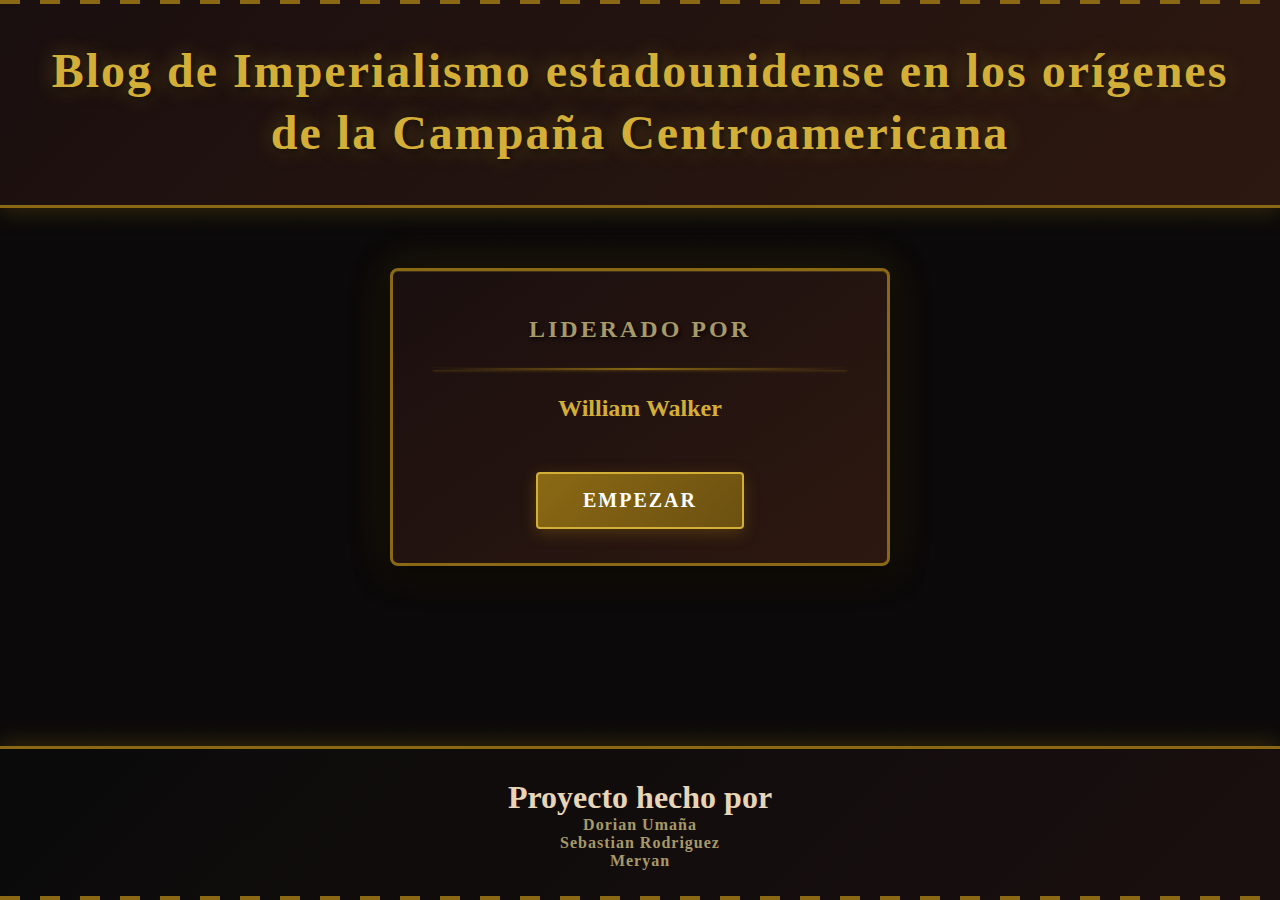
<file: public/index.html>
<!DOCTYPE html>
<html lang="en">
<head>
  <meta charset="UTF-8">
  <meta name="viewport" content="width=device-width, initial-scale=1.0">
  <link rel="stylesheet" href="css/index.css">

  <!--Link de tipogra-->
  <link rel="preconnect" href="https://fonts.googleapis.com">
  <link rel="preconnect" href="https://fonts.gstatic.com" crossorigin>
  <link href="https://fonts.googleapis.com/css2?family=Quintessential&display=swap" rel="stylesheet">
  <title>Blog de Cultura</title>
</head>
<body>

  <header>
    <H1>Blog de Imperialismo estadounidense en los 
      orígenes de la Campaña Centroamericana</H1>
  </header>

  <main>
    
    <div class="recuadro">
      <h1>Liderado por</h1>
      <hr>
      <p><Strong>William Walker</Strong></p>

      <a href="intro.html">Empezar</a>
    </div>
  </main>


  <footer> 
    <h1>Proyecto hecho por</h1>
    <p><strong>Dorian Umaña</strong></p>
    <p><strong>Sebastian Rodriguez</strong></p>
    <p><strong>Meryan</strong></p>
 
  
  </footer>
  
</body>
</html>
</file>
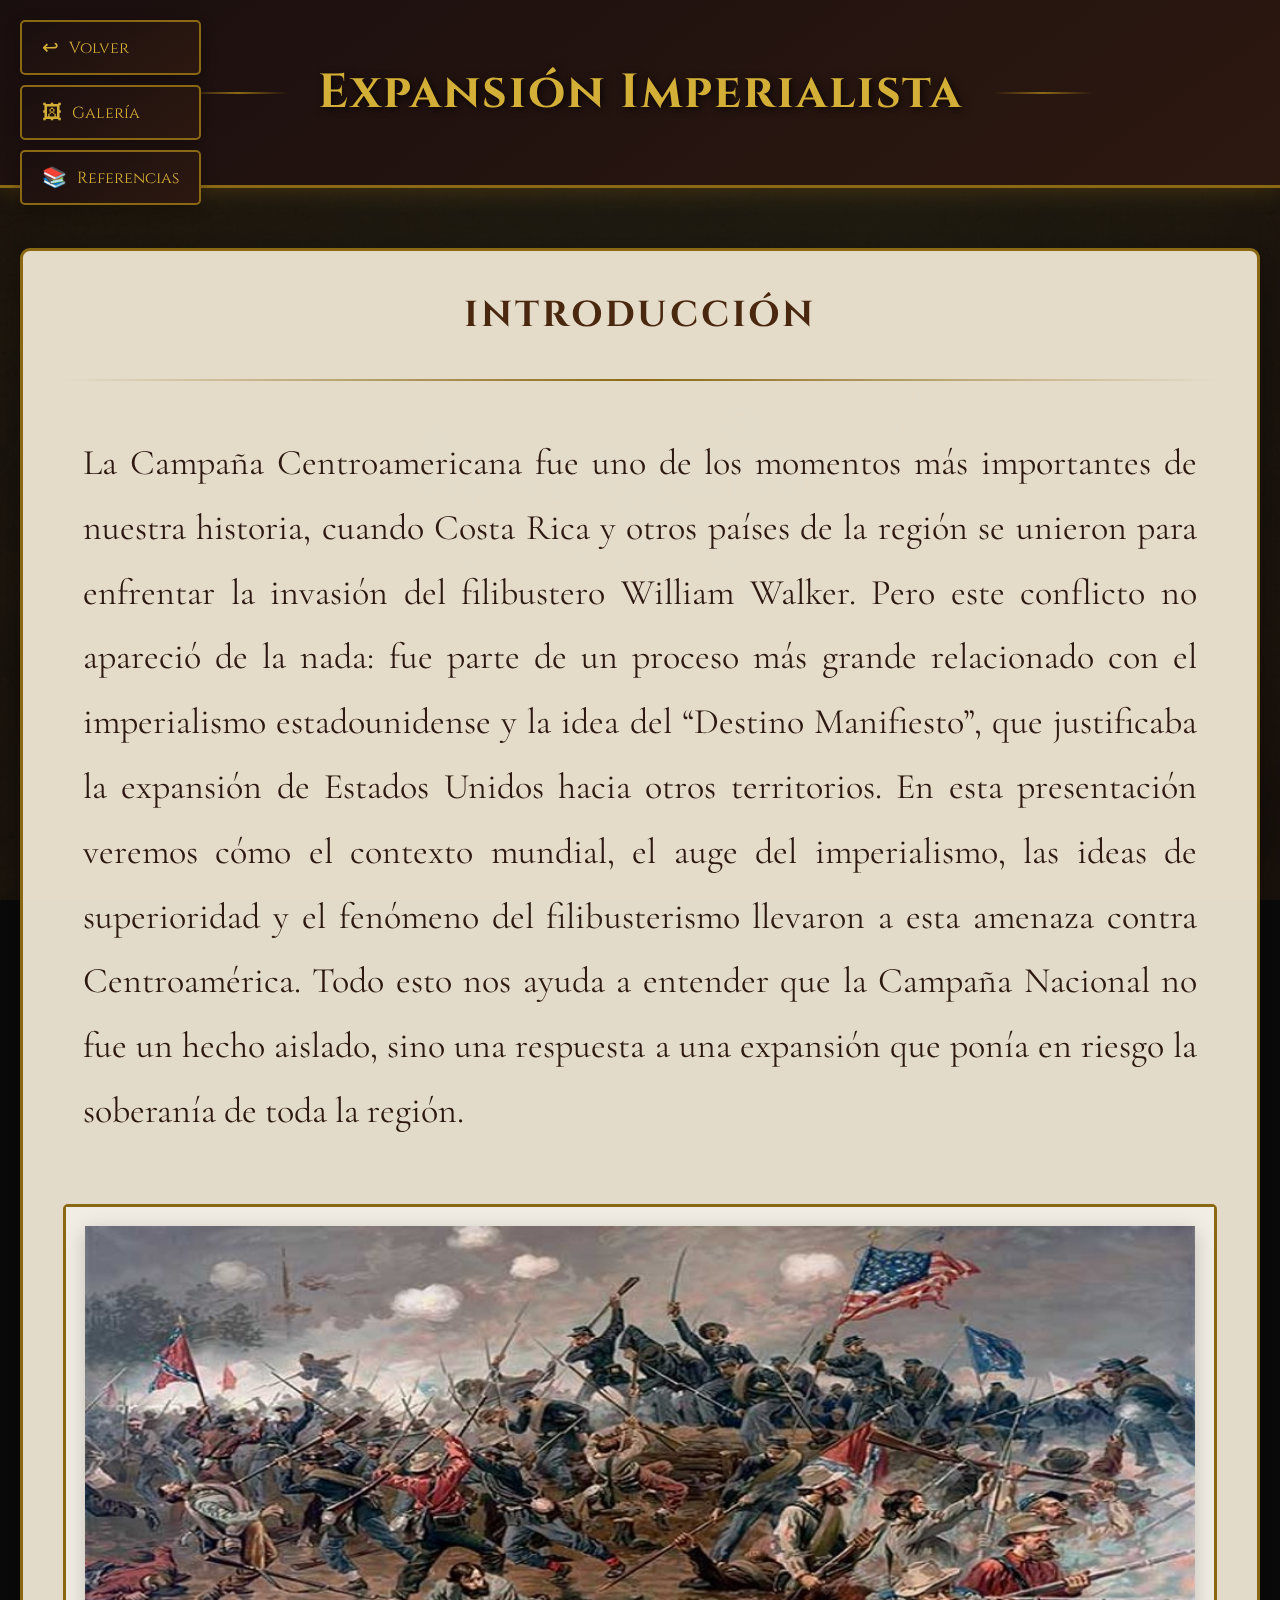
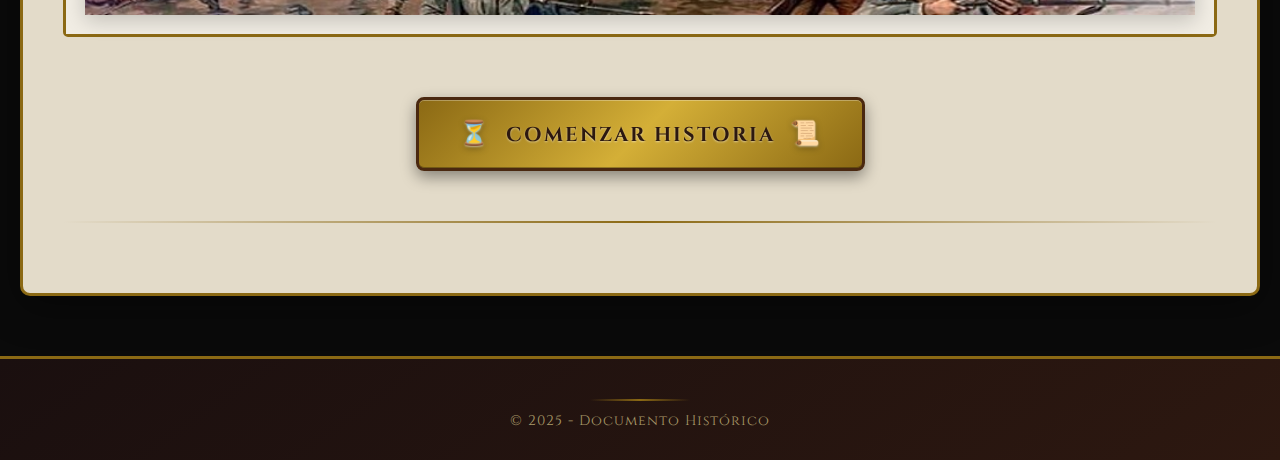
<file: public/intro.html>
<!DOCTYPE html>
<html lang="es">
  <head>
    <meta charset="UTF-8" />
    <meta name="viewport" content="width=device-width, initial-scale=1.0" />
    <title>Introducción Histórica</title>
    <link rel="preconnect" href="https://fonts.googleapis.com" />
    <link rel="preconnect" href="https://fonts.gstatic.com" crossorigin />
    <link
      href="https://fonts.googleapis.com/css2?family=Cinzel:wght@400;600;700&family=Cormorant+Garamond:wght@300;400;600&display=swap"
      rel="stylesheet"
    />
    <link rel="stylesheet" href="css/intro.css" />
  </head>
  <body>
    <div class="page-background"></div>

    <nav class="navigation-scroll">
      <a href="index.html" class="nav-link">
        <span class="nav-icon">↩</span>
        Volver
      </a>
      <a href="galeria.html" class="nav-link">
        <span class="nav-icon">🖼</span>
        Galería
      </a>
      <a href="referencias.html" class="nav-link">
        <span class="nav-icon">📚</span>
        Referencias
      </a>
    </nav>

    <header class="historical-header">
      <div class="header-content">
        <div class="header-decoration left"></div>
        <h1>Expansión Imperialista</h1>
        <div class="header-decoration right"></div>
      </div>
      <div class="header-seal"></div>
    </header>

    <main>
      <article class="historical-document">
        <div class="document-header">
          <h2>Introducción</h2>
        </div>

        <div class="document-content">
          <div class="content-decoration top"></div>
          <p class="historical-text">
            La Campaña Centroamericana fue uno de los
            momentos más importantes de nuestra historia, cuando Costa Rica y
            otros países de la región se unieron para enfrentar la invasión del
            filibustero William Walker. Pero este conflicto no apareció de la
            nada: fue parte de un proceso más grande relacionado con el
            imperialismo estadounidense y la idea del “Destino Manifiesto”, que
            justificaba la expansión de Estados Unidos hacia otros territorios.
            En esta presentación veremos cómo el contexto mundial, el auge del
            imperialismo, las ideas de superioridad y el fenómeno del
            filibusterismo llevaron a esta amenaza contra Centroamérica. Todo
            esto nos ayuda a entender que la Campaña Nacional no fue un hecho
            aislado, sino una respuesta a una expansión que ponía en riesgo la
            soberanía de toda la región.
          </p>

          <div class="historical-image-container">
            <img
              src="assets/introdu.jpg"
              alt="Contexto histórico del siglo XIX"
              class="historical-image"
            />
            <div class="image-frame"></div>
          </div>
          <div class="start-journey-container">
            <button id="startTimeline" class="historical-button timeline-link">
              <span class="button-icon">⏳</span>
              <span class="timeline-link-text">Comenzar Historia</span>
              <span class="button-icon">📜</span>
            </button>
          </div>

          <div class="content-decoration bottom"></div>
        </div>
      </article>
    </main>

    <!-- Script para la línea del tiempo -->
    <script>
      document.addEventListener("DOMContentLoaded", function () {
        const startButton = document.getElementById("startTimeline");
        
        if (startButton) {
          // Efecto de animación de entrada
          startButton.classList.add('animate-in');
          startButton.addEventListener('animationend', () => {
            startButton.classList.remove('animate-in');
          });

          // Redirigir a main.html al hacer clic
          startButton.addEventListener('click', function () {
            window.location.href = 'main.html';
          });
        }
      });
    </script>


    <footer class="historical-footer">
      <div class="footer-content">
        <div class="footer-decoration"></div>
        <p class="footer-text">© 2025 - Documento Histórico</p>
      </div>
    </footer>
  </body>
</html>
</file>
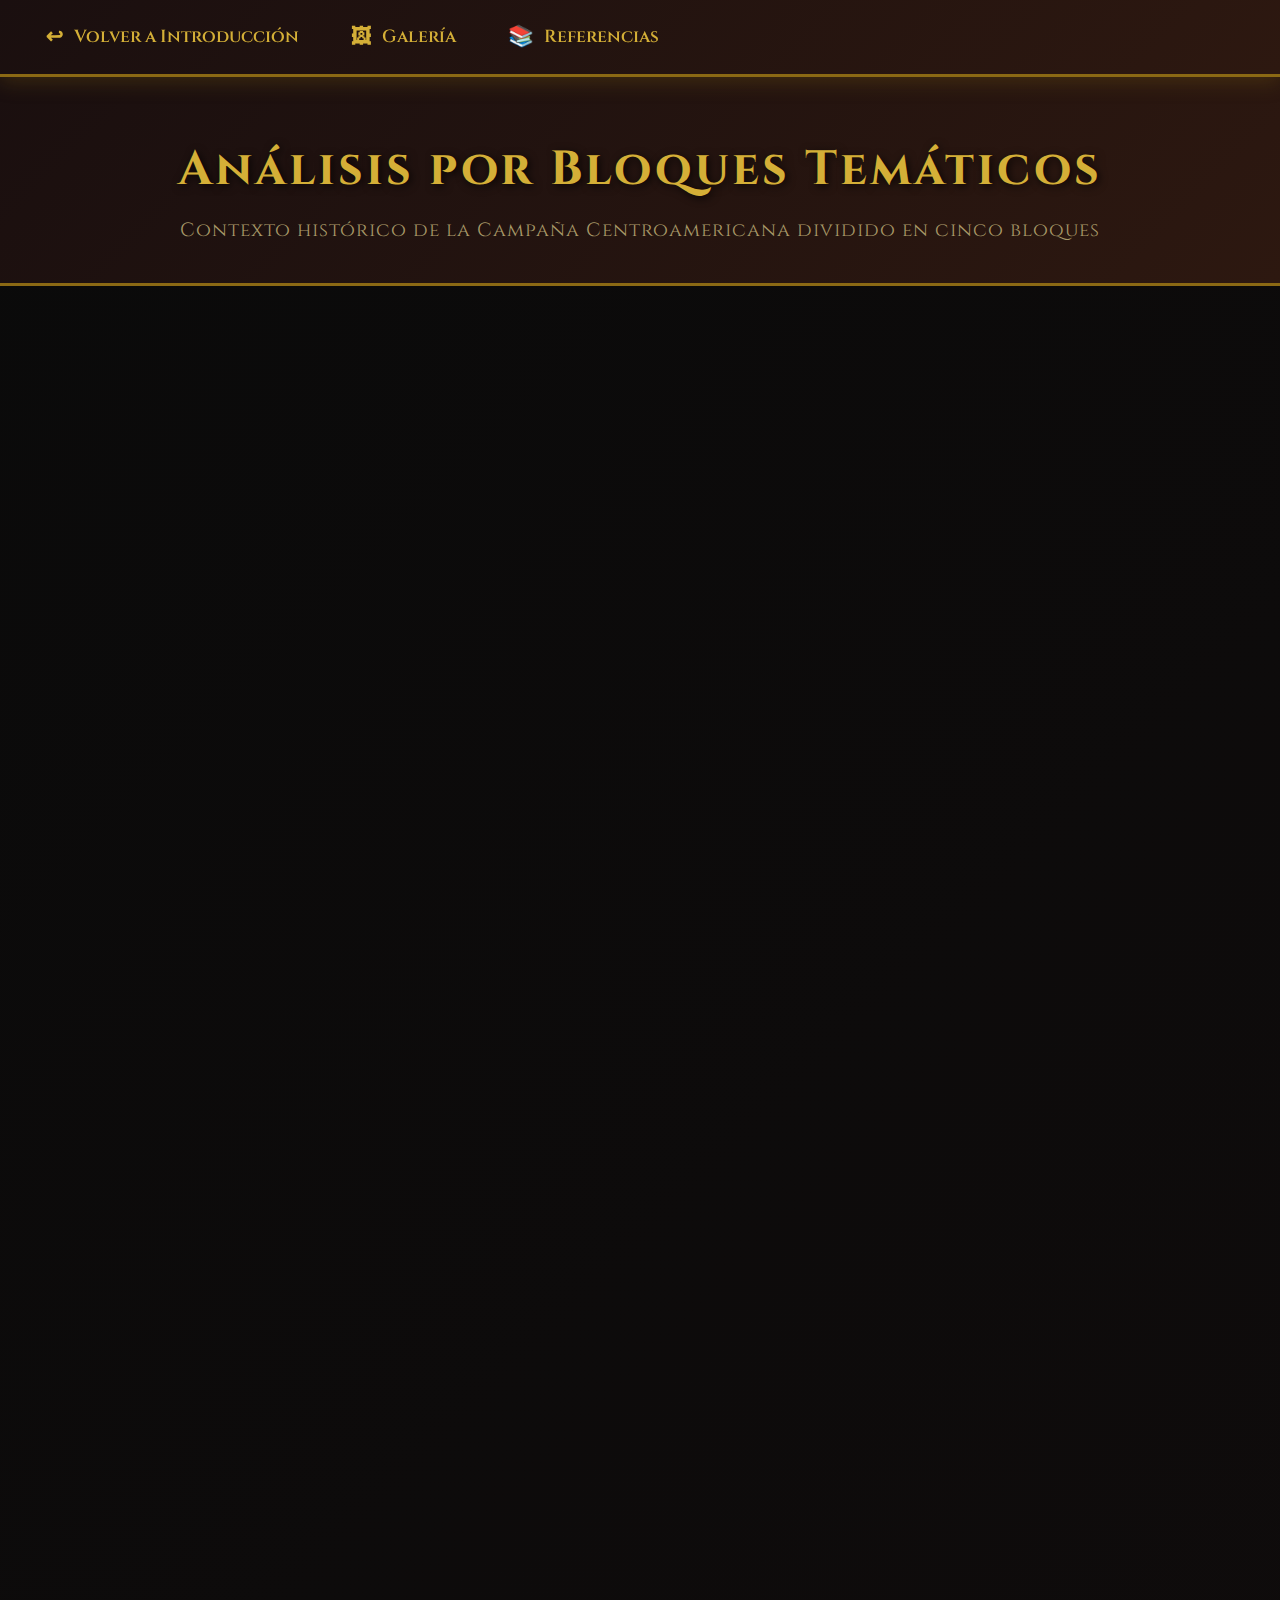
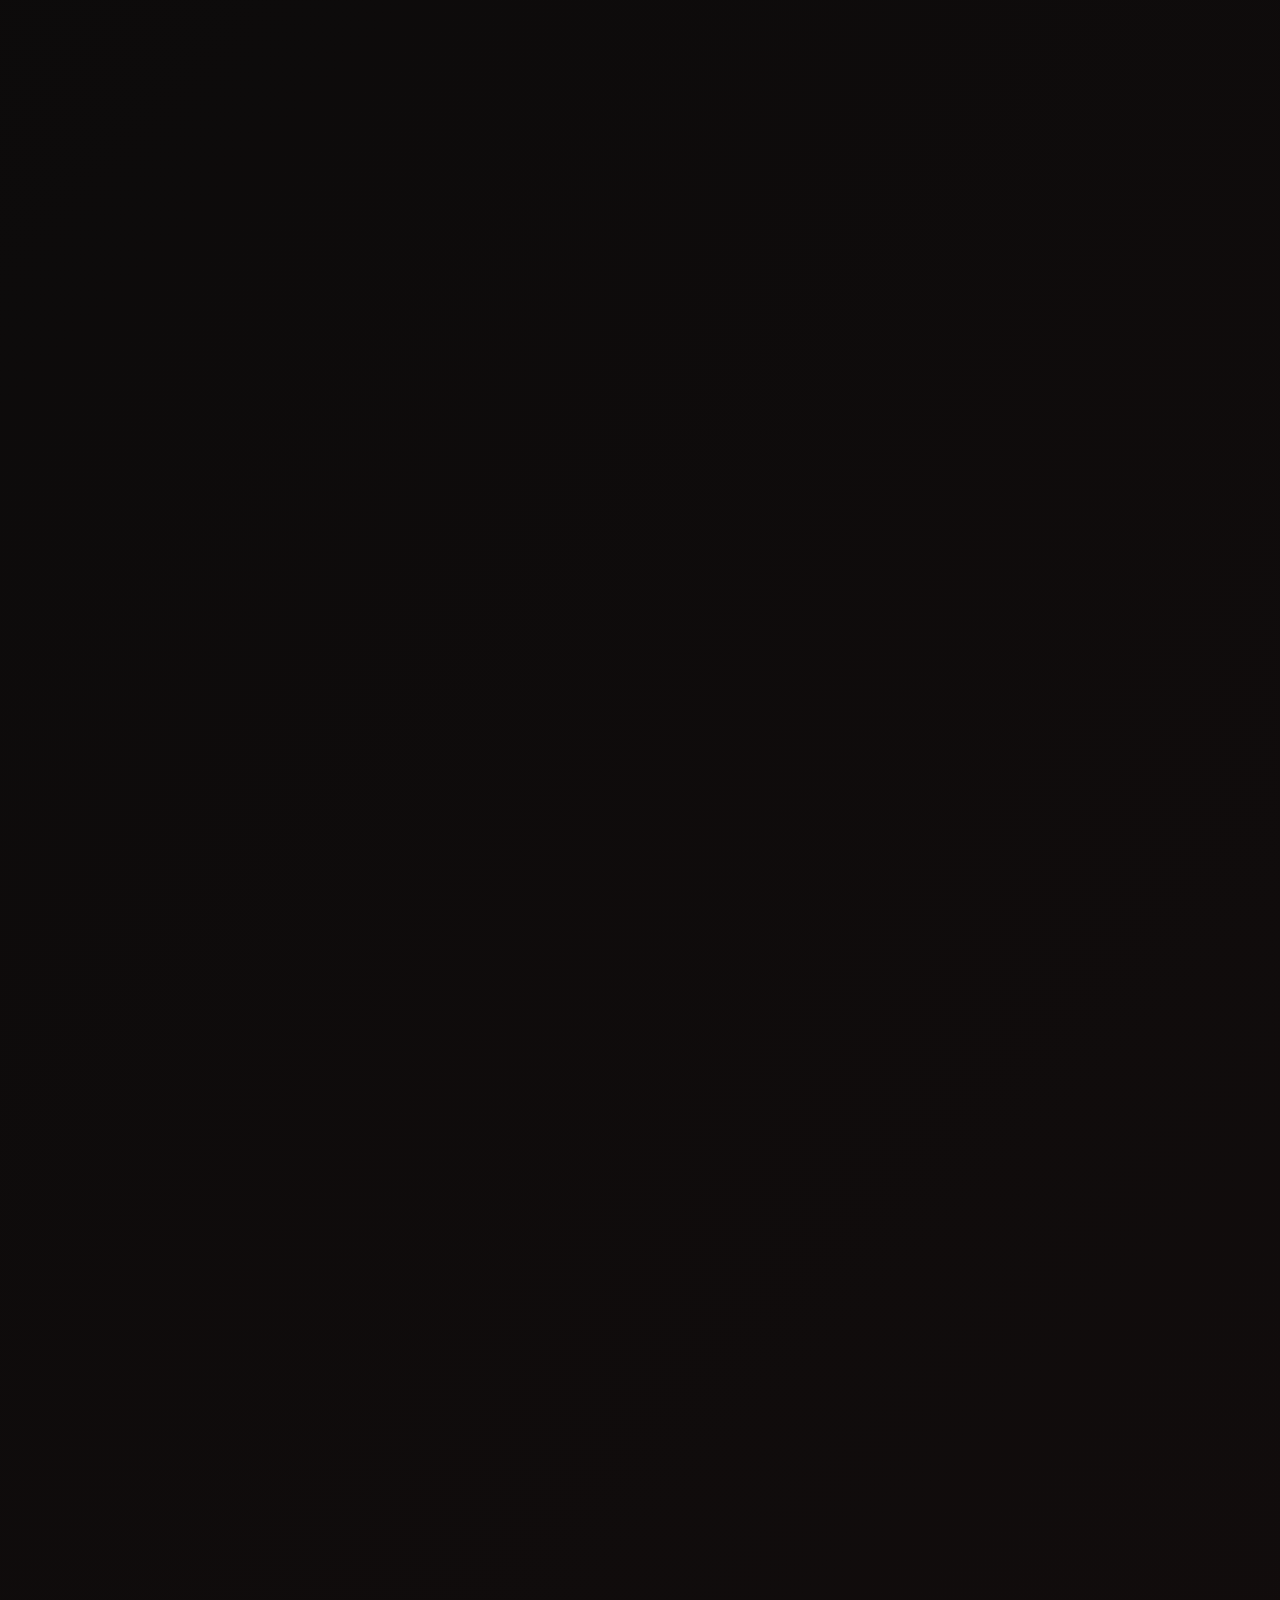
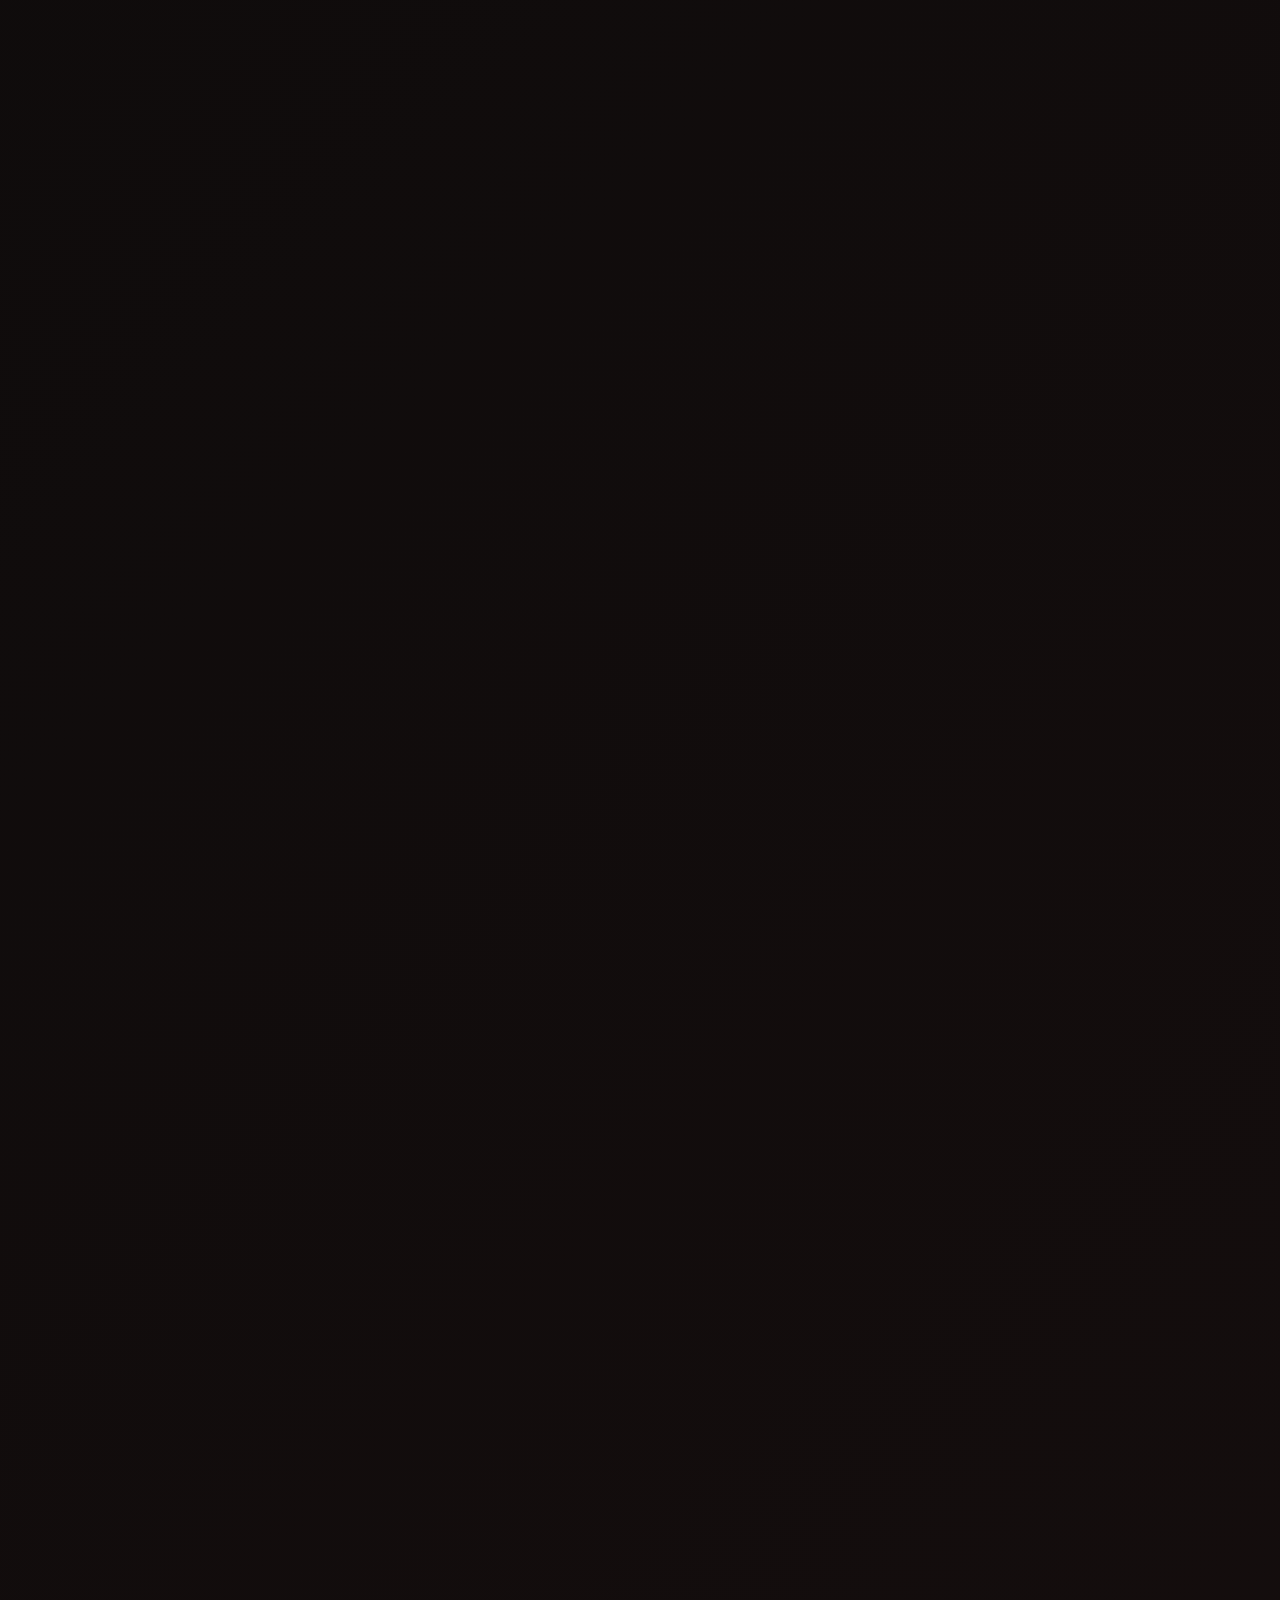
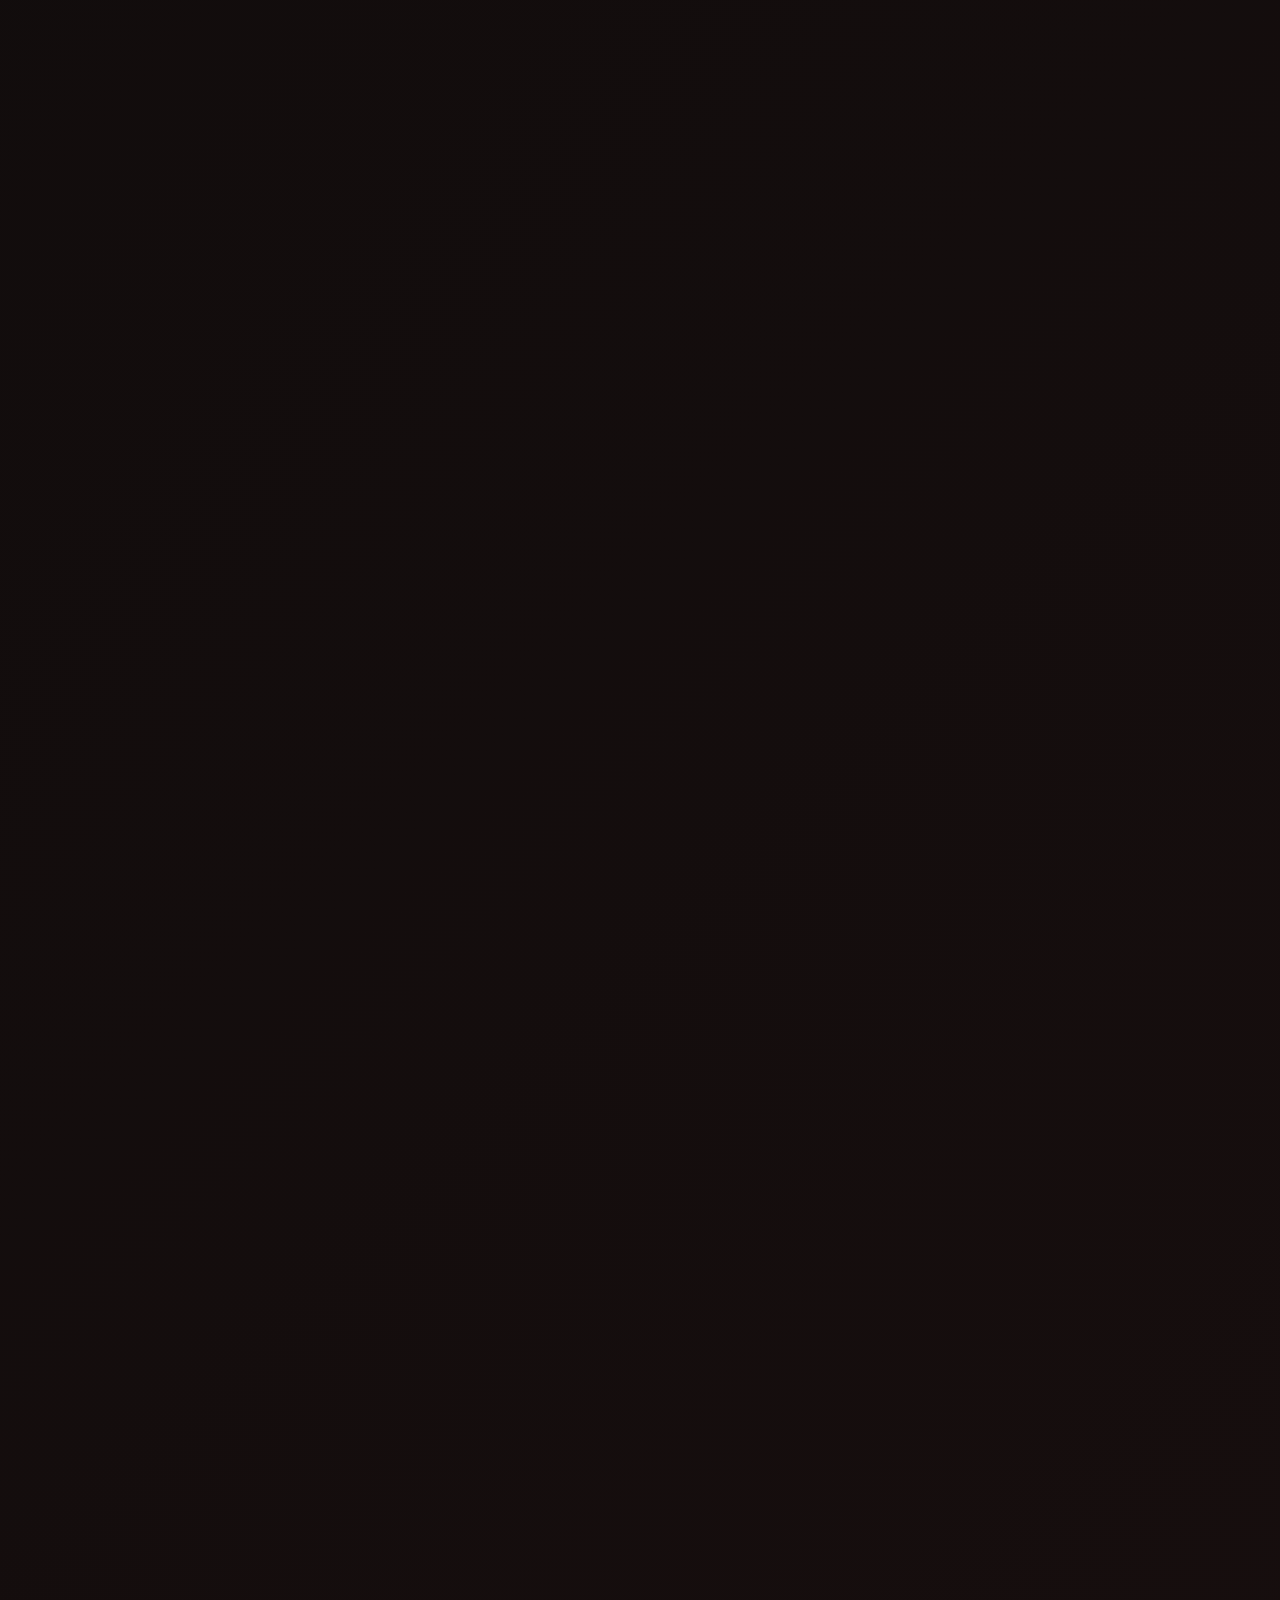
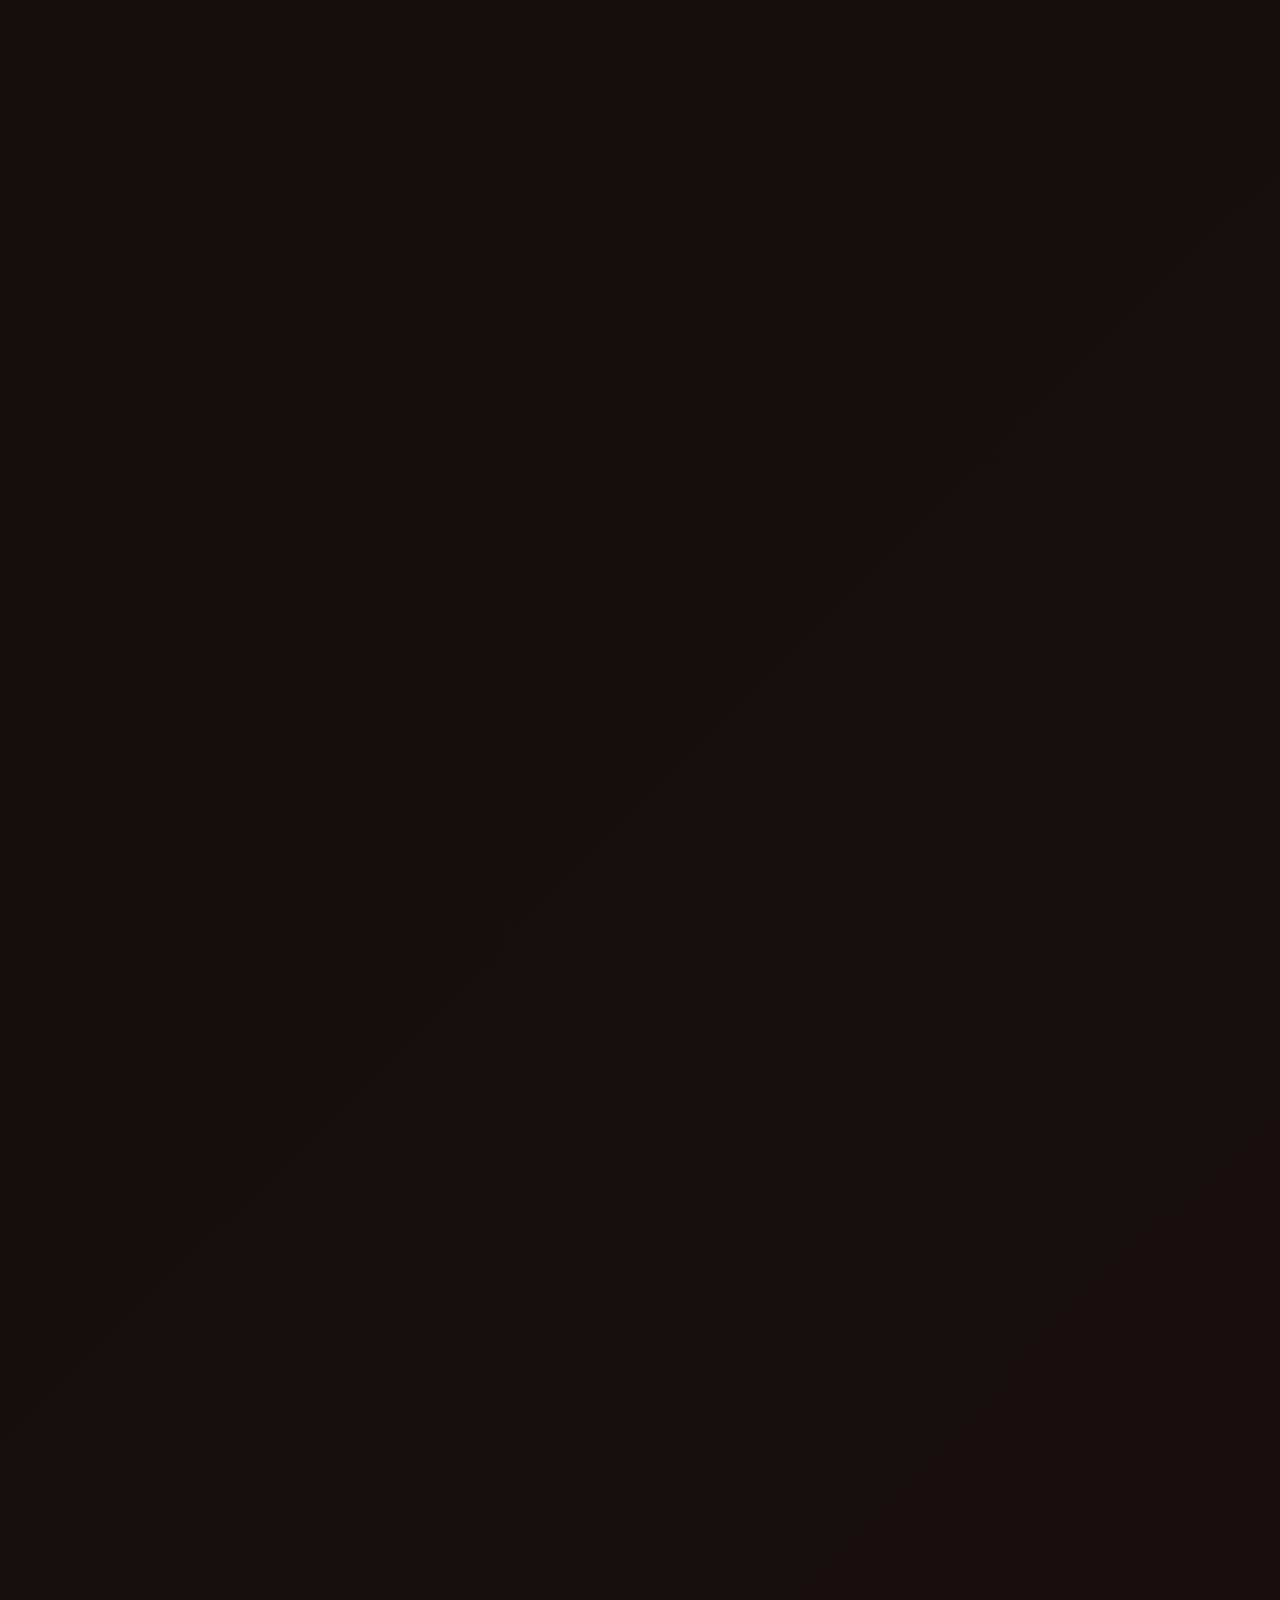
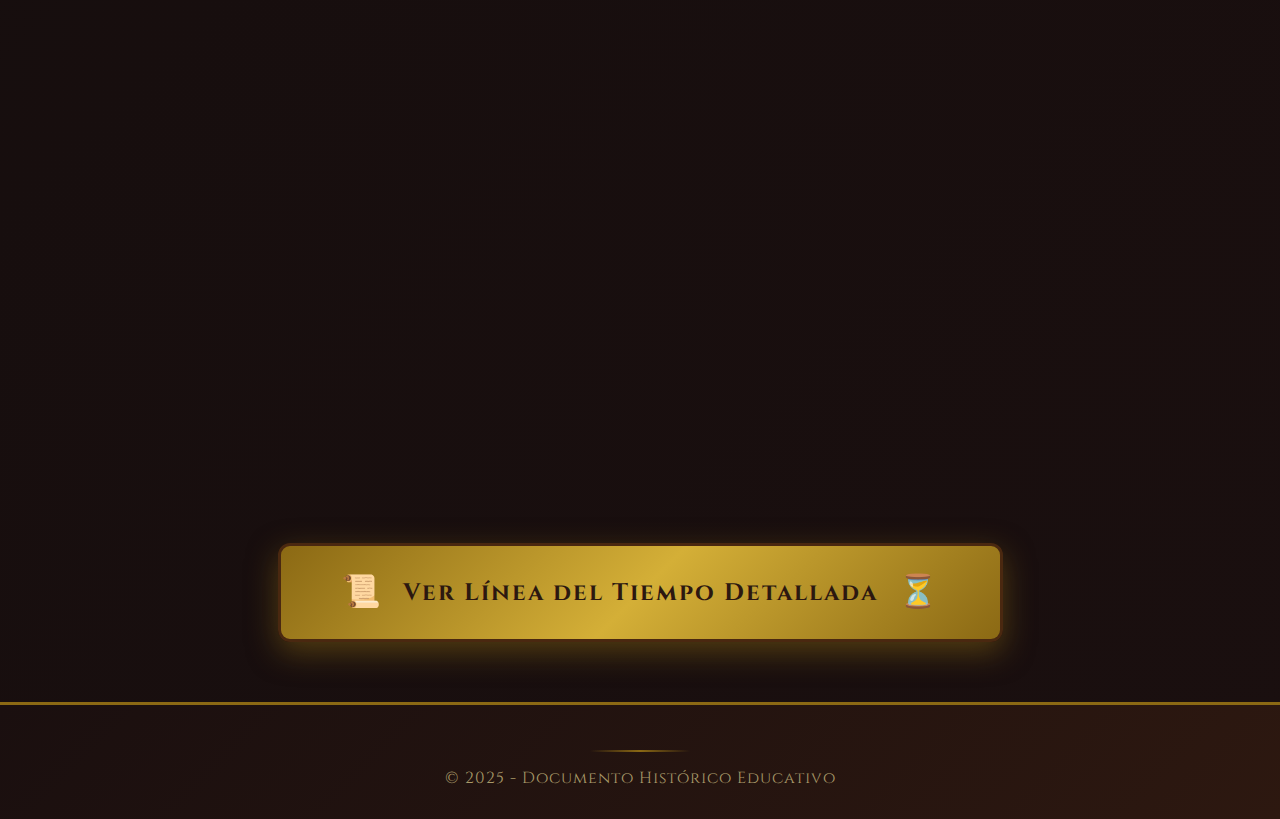
<file: public/main.html>
<!DOCTYPE html>
<html lang="es">
  <head>
    <meta charset="UTF-8" />
    <meta name="viewport" content="width=device-width, initial-scale=1.0" />
    <title>Bloques Temáticos - Campaña Nacional</title>
    <link
      href="https://fonts.googleapis.com/css2?family=Cinzel:wght@400;600;700&family=Cormorant+Garamond:wght@300;400;600&display=swap"
      rel="stylesheet"
    />
    <link rel="stylesheet" href="css/main.css" />
    <link rel="stylesheet" href="css/video-styles.css">
  </head>
  <body>
    <nav class="navigation-scroll">
      <a href="intro.html" class="nav-link">
        <span class="nav-icon">↩</span>
        Volver a Introducción
      </a>
      <a href="galeria.html" class="nav-link">
        <span class="nav-icon">🖼</span>
        Galería
      </a>
      <a href="referencias.html" class="nav-link">
        <span class="nav-icon">📚</span>
        Referencias
      </a>
    </nav>

    <header class="historical-header">
      <h1>Análisis por Bloques Temáticos</h1>
      <p class="header-subtitle">Contexto histórico de la Campaña Centroamericana dividido en cinco bloques</p>
    </header>

    <main>
      <section class="thematic-blocks">
        <div class="blocks-container">
          
          <!-- BLOQUE 1: Video Introductorio -->
          <article class="thematic-block video-block" data-block="1">
            <div class="block-header">
              <div class="block-number">01</div>
              <div class="block-info">
                <h2>El Contexto Geopolítico Mundial (1815-1850)</h2>
                <div class="block-period">Video Introductorio</div>
                
              </div>
              <div class="block-icon">🎬</div>
            </div>
            
            <div class="block-content">
              <p class="block-description">
                Introducción visual al contexto al contexto Geopolítico Mundial (1815-1850) y el expansionismo estadounidense en Centroamérica durante el siglo XIX.
              </p>
              
                <div class="video-container">
            <h3 class="video-title">Video Introductorio</h3>
            <div class="video-wrapper">
              <iframe
                width="800"
                height="450"
                src="https://www.youtube.com/embed/aDjchKQVAM8"
                title="Video Introductorio - La Campaña Centroamericana"
                frameborder="0"
                allow="accelerometer; autoplay; clipboard-write; encrypted-media; gyroscope; picture-in-picture"
                allowfullscreen
              ></iframe>
            </div>
          </div>
            </div>
          </article>

          <!-- BLOQUE 2: Imperialismo Estadounidense -->
          <article class="thematic-block" data-block="2">
            <div class="block-header">
              <div class="block-number">02</div>
              <div class="block-info">
                <h2>Imperialismo Estadounidense</h2>
                <div class="block-period">1820s-1850s</div>
            
              </div>
              <div class="block-icon">🦅</div>
            </div>
            
            <div class="block-content">
              <p class="block-description">
                Exploración del crecimiento territorial y la influencia política de Estados Unidos en el continente americano durante el siglo XIX.
              </p>

              <!-- LA DOCTRINA MONROE -->
              <div class="content-section">
                <h3 class="section-title">🏛️ La Doctrina Monroe (1823)</h3>
                
                <div class="two-columns">
                  <div class="column">
                    <h4>Discurso Oficial:</h4>
                    <ul class="styled-list">
                      <li>"América para los americanos"</li>
                      <li>Rechazo a intervención europea</li>
                      <li>Protección del hemisferio</li>
                    </ul>
                  </div>
                  
                  <div class="column">
                    <h4>Realidad Práctica:</h4>
                    <ul class="styled-list warning">
                      <li>América para los estadounidenses</li>
                      <li>Justificación de hegemonía</li>
                      <li>Carta blanca para intervenir</li>
                    </ul>
                  </div>
                </div>
              </div>

              <!-- CARACTERÍSTICAS DEL IMPERIALISMO -->
              <div class="content-section">
                <h3 class="section-title">📊 Características del Imperialismo</h3>
                
                <div class="info-box">
                  <h4>Diferente al europeo:</h4>
                  <ul class="styled-list">
                    <li><strong>Dominio informal</strong> > colonias formales</li>
                    <li><strong>Actores privados</strong> como protagonistas</li>
                    <li><strong>Justificación ideológica</strong> (Destino Manifiesto)</li>
                  </ul>
                </div>

                <h4>Tres Dimensiones del Control:</h4>
                <div class="dimensions-grid">
                  <div class="dimension-card economic">
                    <span class="dimension-icon">💰</span>
                    <h5>1. Económica</h5>
                    <p>Cornelius Vanderbilt obtiene concesión del gobierno nicaragüense para operar la Ruta del Tránsito (1849)</p>
                  </div>
                  
                  <div class="dimension-card political">
                    <span class="dimension-icon">⚖️</span>
                    <h5>2. Política</h5>
                    <p>Apoyo a facciones favorables. Si un gobierno no cooperaba, apoyaban a otro grupo para derrocarlo.</p>
                  </div>
                  
                  <div class="dimension-card military">
                    <span class="dimension-icon">⚔️</span>
                    <h5>3. Militar-Privada</h5>
                    <p>Filibusteros con apoyo tácito del gobierno estadounidense</p>
                  </div>
                </div>
              </div>

              <!-- CONEXIÓN CON LA ESCLAVITUD -->
              <div class="content-section highlight-section">
                <h3 class="section-title">⛓️ Conexión con la Esclavitud</h3>
                
                <div class="two-columns">
                  <div class="column">
                    <h4>Estados Unidos Dividido:</h4>
                    <div class="info-card north">
                      <strong>❄️ Norte:</strong>
                      <ul>
                        <li>Libre</li>
                        <li>Industrial</li>
                        <li>Plantaciones de algodón y tabaco</li>
                        <li>Tensión política creciente</li>
                      </ul>
                    </div>
                    <div class="info-card south">
                      <strong>☀️ Sur:</strong>
                      <ul>
                        <li>Esclavista</li>
                        <li>Agrícola</li>
                        <li>Dependencia económica de la esclavitud</li>
                      </ul>
                    </div>
                  </div>
                  
                  <div class="column">
                    <h4>¿Por qué Centroamérica?</h4>
                    <ul class="styled-list emphasis">
                      <li>Expandir territorios esclavistas</li>
                      <li>Crear nuevos estados pro-esclavitud</li>
                      <li>Mantener poder en el Congreso</li>
                      <li>Clima tropical = ideal para plantaciones</li>
                    </ul>
                  </div>
                </div>
              </div>
            </div>
          </article>

          <!-- BLOQUE 3: Destino Manifiesto -->
          <article class="thematic-block" data-block="3">
            <div class="block-header">
              <div class="block-number">03</div>
              <div class="block-info">
                <h2>El Destino Manifiesto</h2>
                <div class="block-period">1840s-1850s</div>
                
              </div>
              <div class="block-icon">⭐</div>
            </div>
            
            <div class="block-content">
              <div class="definition-box">
                <h3>¿Qué es?</h3>
                <p>
                  Doctrina ideológica estadounidense que sostenía que la nación tenía una 
                  <strong>misión divina</strong> de expandirse por el continente americano.
                </p>
              </div>

              <!-- TRES PILARES -->
              <div class="content-section">
                <h3 class="section-title">Los Tres Pilares</h3>
                
                <div class="pillars-grid">
                  <div class="pillar-card">
                    <span class="pillar-icon">✝️</span>
                    <h4>Mandato Divino</h4>
                    <p>La expansión era vista como voluntad de Dios</p>
                  </div>
                  
                  <div class="pillar-card">
                    <span class="pillar-icon">👥</span>
                    <h4>Superioridad Racial</h4>
                    <p>Creencia en la superioridad de la raza anglosajona</p>
                  </div>
                  
                  <div class="pillar-card">
                    <span class="pillar-icon">🎯</span>
                    <h4>Misión Civilizadora</h4>
                    <p>Deber moral de llevar progreso y democracia a otros pueblos</p>
                  </div>
                </div>
              </div>

              <!-- MANIFESTACIONES CONCRETAS -->
              <div class="content-section">
                <h3 class="section-title">📅 Manifestaciones Concretas (1840s-1850s)</h3>
                
                <div class="timeline-simple">
                  <div class="timeline-item">
                    <span class="year">1845</span>
                    <p>Anexión de Texas</p>
                  </div>
                  <div class="timeline-item">
                    <span class="year">1846-1848</span>
                    <p>Guerra contra México</p>
                  </div>
                  <div class="timeline-item">
                    <span class="year">1848</span>
                    <p>México pierde la mitad de su territorio</p>
                  </div>
                  <div class="timeline-item">
                    <span class="year">1850s</span>
                    <p>Expansión hacia Centroamérica</p>
                  </div>
                </div>
              </div>
            </div>
          </article>

          <!-- BLOQUE 4: Origen del Filibusterismo -->
          <article class="thematic-block" data-block="4">
            <div class="block-header">
              <div class="block-number">04</div>
              <div class="block-info">
                <h2>Origen y Causas del Filibusterismo</h2>
                <div class="block-period">1850s</div>
             
              </div>
              <div class="block-icon">⚔️</div>
            </div>
            
            <div class="block-content">
              <div class="definition-box">
                <h3>¿Qué es?</h3>
                <p>
                  El filibusterismo es <strong>expansionismo</strong>, impulsado por estadounidenses 
                  que realizaron expediciones militares privadas hacia América Latina, con el fin de 
                  extender el dominio de Estados Unidos.
                </p>
              </div>

              <div class="content-section">
                <h3 class="section-title">🌱 Origen</h3>
                <p class="explanation-text">
                  Con la independencia de América Latina y el crecimiento de Estados Unidos nace 
                  el Destino Manifiesto. Esta mentalidad creó a los filibusteros: personas aventureras 
                  sin ningún respaldo oficial que querían la conquista de territorios.
                </p>
              </div>

              <!-- CAUSAS PRINCIPALES -->
              <div class="content-section">
                <h3 class="section-title">📋 Causas Principales</h3>
                
                <div class="causes-list">
                  <div class="cause-item">
                    <span class="cause-number">1</span>
                    <div class="cause-content">
                      <h4>Expansión Ideológica</h4>
                      <p>El Destino Manifiesto y el nacionalismo estadounidense motivaron la conquista</p>
                    </div>
                  </div>
                  
                  <div class="cause-item">
                    <span class="cause-number">2</span>
                    <div class="cause-content">
                      <h4>Intereses Económicos</h4>
                      <p>Compañías y banqueros financiaban expediciones para obtener beneficios como nuevas rutas comerciales</p>
                    </div>
                  </div>
                  
                  <div class="cause-item">
                    <span class="cause-number">3</span>
                    <div class="cause-content">
                      <h4>Debilidad Política Latinoamericana</h4>
                      <p>Las guerras civiles y la inestabilidad facilitaron la entrada de filibusteros</p>
                    </div>
                  </div>
                  
                  <div class="cause-item">
                    <span class="cause-number">4</span>
                    <div class="cause-content">
                      <h4>Presión del Sur Esclavista</h4>
                      <p>Los estados del sur de EE.UU. deseaban mantener su poder político esclavizando nuevos territorios</p>
                    </div>
                  </div>
                  
                  <div class="cause-item">
                    <span class="cause-number">5</span>
                    <div class="cause-content">
                      <h4>Falta de Control Internacional</h4>
                      <p>Las leyes estadounidenses contra expediciones ilegales eran poco aplicadas, permitiendo que los filibusteros actuaran</p>
                    </div>
                  </div>
                </div>
              </div>

              <!-- WILLIAM WALKER -->
              <div class="content-section highlight-section">
                <h3 class="section-title">👤 Quién fue William Walker</h3>
                
                <div class="walker-profile">
                  <div class="walker-info">
                    <div class="walker-dates">
                      <strong>William Walker</strong> (1824 – 1860)
                    </div>
                    <p>
                      Médico, abogado y periodista estadounidense. Es el filibustero más conocido del siglo XIX.
                    </p>
                    <p>
                      De 1853 a 1857 ya había liderado expediciones contra Baja California y Sonora. 
                      Fue invitado por el partido liberal de Nicaragua a intervenir en una guerra civil 
                      y llegó a autoproclamarse presidente de Nicaragua al tomar el control.
                    </p>
                  </div>
                  
                  <div class="walker-defeat">
                    <h4>¿Cuándo pierde William Walker?</h4>
                    <ul class="styled-list">
                      <li><strong>1857:</strong> Lo derrota la Coalición Centroamericana (Costa Rica, Honduras, Guatemala y El Salvador)</li>
                      <li><strong>3 de Septiembre de 1860:</strong> Lo capturan al intentar regresar</li>
                      <li><strong>12 de Septiembre de 1860:</strong> Fusilado en Trujillo, Honduras</li>
                    </ul>
                  </div>
                </div>
              </div>
            </div>
          </article>

          <!-- BLOQUE 5: Impacto y Consecuencias -->
          <article class="thematic-block" data-block="5">
            <div class="block-header">
              <div class="block-number">05</div>
              <div class="block-info">
                <h2>Impacto y Consecuencias</h2>
                <div class="block-period">1856-1860</div>
             
              </div>
              <div class="block-icon">🏆</div>
            </div>
            
            <div class="block-content">
              <p class="block-description">
                Evaluación de las repercusiones del filibusterismo en la región centroamericana y su legado histórico permanente.
              </p>

              <div class="consequences-grid">
                <!-- Consecuencia 1 -->
                <div class="consequence-card positive">
                  <span class="consequence-icon">🤝</span>
                  <h4>Impulso la Cooperación entre Países</h4>
                  <p>
                    Frente a la amenaza que representaban los filibusteros, los países centroamericanos 
                    dejaron sus diferencias de lado para cooperar juntos contra el enemigo común.
                  </p>
                </div>

                <!-- Consecuencia 2 -->
                <div class="consequence-card positive">
                  <span class="consequence-icon">🛡️</span>
                  <h4>Fortaleció la Defensa de la Soberanía</h4>
                  <p>
                    La victoria contra los filibusteros demostró que los países centroamericanos 
                    podían defenderse sin depender de otros países más poderosos.
                  </p>
                </div>

                <!-- Consecuencia 3 -->
                <div class="consequence-card negative">
                  <span class="consequence-icon">💀</span>
                  <h4>Epidemias</h4>
                  <p>
                    Los enfrentamientos llevaron a una crisis sanitaria a causa de la propagación 
                    del cólera que causó miles de muertes.
                  </p>
                </div>

                <!-- Consecuencia 4 -->
                <div class="consequence-card negative">
                  <span class="consequence-icon">📉</span>
                  <h4>Afectación en la Economía</h4>
                  <p>
                    Los gastos a causa de la guerra y la participación de los campesinos ocasionó 
                    un desequilibrio en la economía de los países.
                  </p>
                </div>

                <!-- Consecuencia 5 -->
                <div class="consequence-card negative">
                  <span class="consequence-icon">⚰️</span>
                  <h4>Muertes y Conflictos</h4>
                  <p>
                    La amenaza que representaba William Walker provocó campañas en su contra que 
                    llevaron a la pérdida de muchas vidas humanas.
                  </p>
                </div>

                <!-- Consecuencia 6 -->
                <div class="consequence-card positive legacy">
                  <span class="consequence-icon">🏛️</span>
                  <h4>Legado Histórico</h4>
                  <p>
                    El filibusterismo marcó profundamente la identidad de los países, fortaleció 
                    el sentimiento de independencia y de patriotismo en las regiones afectadas.
                  </p>
                </div>
              </div>
            </div>
          </article>

        </div>
      </section>

      <!-- Botón para ver timeline completa -->
      <div class="timeline-cta">
        <a href="timeline.html" class="timeline-button">
          <span>📜</span>
          Ver Línea del Tiempo Detallada
          <span>⏳</span>
        </a>
      </div>
    </main>

    <footer class="historical-footer">
      <div class="footer-content">
        <div class="footer-decoration"></div>
        <p class="footer-text">© 2025 - Documento Histórico Educativo</p>
      </div>
    </footer>

    <script src="js/main.js" defer></script>
  </body>
</html>
</file>
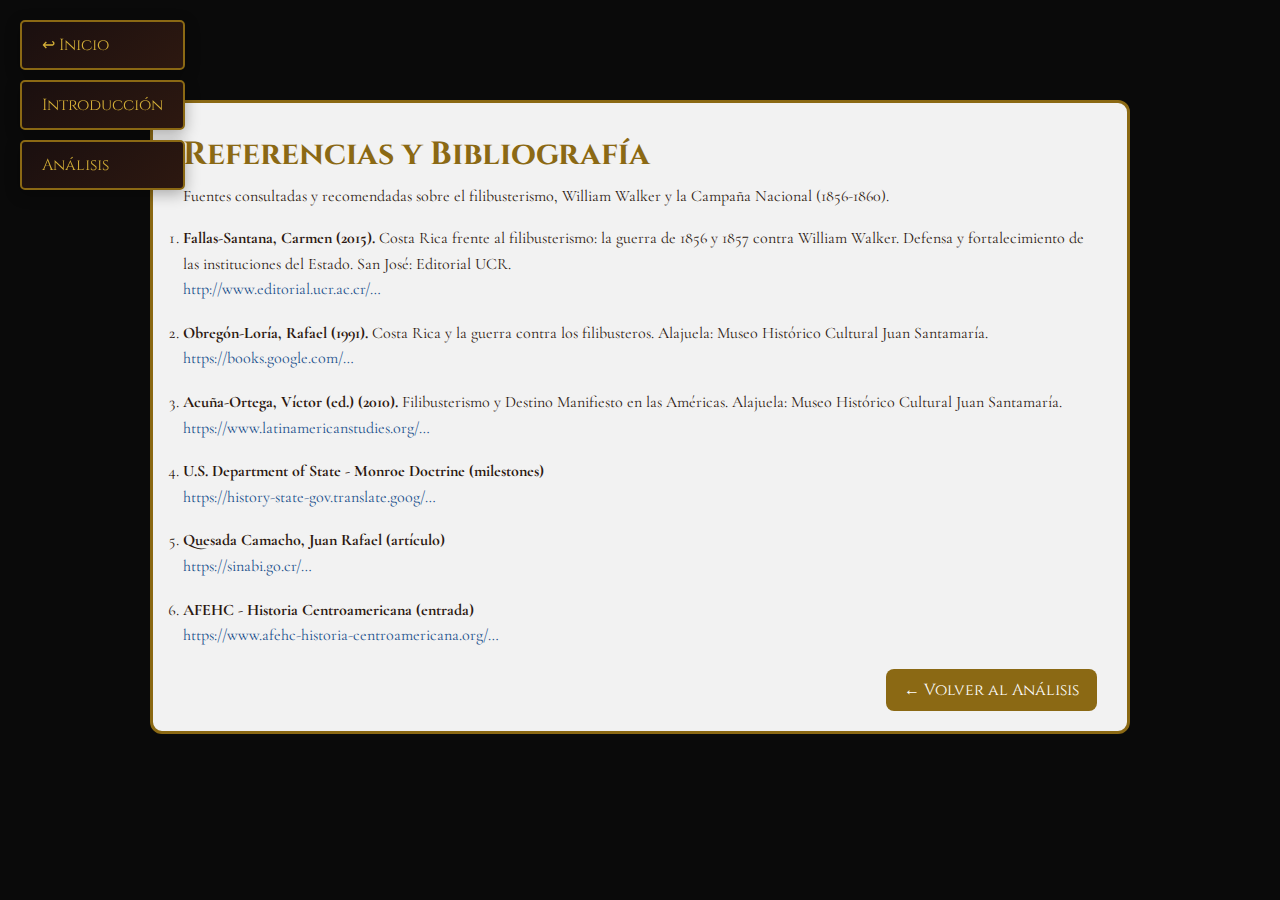
<file: public/referencias.html>
<!DOCTYPE html>
<html lang="es">
<head>
  <meta charset="utf-8" />
  <meta name="viewport" content="width=device-width, initial-scale=1" />
  <title>Referencias - Campaña Nacional 1856</title>
  <link href="https://fonts.googleapis.com/css2?family=Cinzel:wght@400;600;700&family=Cormorant+Garamond:wght@300;400;600&display=swap" rel="stylesheet">
  <link rel="stylesheet" href="css/intro.css" />
  <style>
    .refs-container{max-width:980px;margin:40px auto;padding:30px;background:rgba(255,255,255,0.95);border:3px solid #8b6914;border-radius:12px;font-family:'Cormorant Garamond', serif;color:#2c1810}
    .refs-container h1{font-family:'Cinzel',serif;color:#8b6914;margin-bottom:10px}
    .refs-list{margin-top:20px}
    .refs-list li{margin:18px 0;line-height:1.6}
    .ref-title{font-weight:700;color:#2c1810}
    .ref-link{color:#1a4f8b;text-decoration:none}
    .back-row{margin-top:30px;text-align:right}
    .back-row a{background:#8b6914;color:#fff;padding:10px 18px;border-radius:8px;text-decoration:none;font-family:'Cinzel',serif}
  </style>
</head>
<body>
  <nav class="navigation-scroll">
    <a href="index.html" class="nav-link">↩ Inicio</a>
    <a href="intro.html" class="nav-link">Introducción</a>
    <a href="main.html" class="nav-link">Análisis</a>
  </nav>

  <main>
    <div class="refs-container">
      <h1>Referencias y Bibliografía</h1>
      <p>Fuentes consultadas y recomendadas sobre el filibusterismo, William Walker y la Campaña Nacional (1856-1860).</p>

      <ol class="refs-list">
        <li>
          <span class="ref-title">Fallas-Santana, Carmen (2015).</span>
          <span> Costa Rica frente al filibusterismo: la guerra de 1856 y 1857 contra William Walker. Defensa y fortalecimiento de las instituciones del Estado. San José: Editorial UCR.</span>
          <div><a class="ref-link" href="http://www.editorial.ucr.ac.cr/gratuitos/serie-cuadernos-de-historia-de-las-instituciones.html" target="_blank" rel="noopener">http://www.editorial.ucr.ac.cr/…</a></div>
        </li>

        <li>
          <span class="ref-title">Obregón-Loría, Rafael (1991).</span>
          <span> Costa Rica y la guerra contra los filibusteros. Alajuela: Museo Histórico Cultural Juan Santamaría.</span>
          <div><a class="ref-link" href="https://books.google.com/books/about/Costa_Rica_y_la_guerra_contra_los_filibu.html?id=JbAWAAAAYAAJ" target="_blank" rel="noopener">https://books.google.com/…</a></div>
        </li>

        <li>
          <span class="ref-title">Acuña-Ortega, Víctor (ed.) (2010).</span>
          <span> Filibusterismo y Destino Manifiesto en las Américas. Alajuela: Museo Histórico Cultural Juan Santamaría.</span>
          <div><a class="ref-link" href="https://www.latinamericanstudies.org/book/Filibusterismo-Destino-Manifiesto.pdf" target="_blank" rel="noopener">https://www.latinamericanstudies.org/…</a></div>
        </li>

        <li>
          <span class="ref-title">U.S. Department of State - Monroe Doctrine (milestones)</span>
          <div><a class="ref-link" href="https://history-state-gov.translate.goog/milestones/1801-1829/monroe?_x_tr_sl=en&_x_tr_tl=es&_x_tr_hl=es&_x_tr_pto=tc" target="_blank" rel="noopener">https://history-state-gov.translate.goog/…</a></div>
        </li>

        <li>
          <span class="ref-title">Quesada Camacho, Juan Rafael (artículo)</span>
          <div><a class="ref-link" href="https://sinabi.go.cr/biblioteca%20digital/articulos/Quesada%20Camacho%20Juan%20Rafael/Filibusterismo%20del%20destino%20manifiesto%20y%20la%20conciencia.pdf" target="_blank" rel="noopener">https://sinabi.go.cr/…</a></div>
        </li>

        <li>
          <span class="ref-title">AFEHC - Historia Centroamericana (entrada)</span>
          <div><a class="ref-link" href="https://www.afehc-historia-centroamericana.org/index_action_fi_aff_id_1920.html" target="_blank" rel="noopener">https://www.afehc-historia-centroamericana.org/…</a></div>
        </li>
      </ol>

      <div class="back-row">
        <a href="main.html">← Volver al Análisis</a>
      </div>
    </div>
  </main>
</body>
</html>
</file>
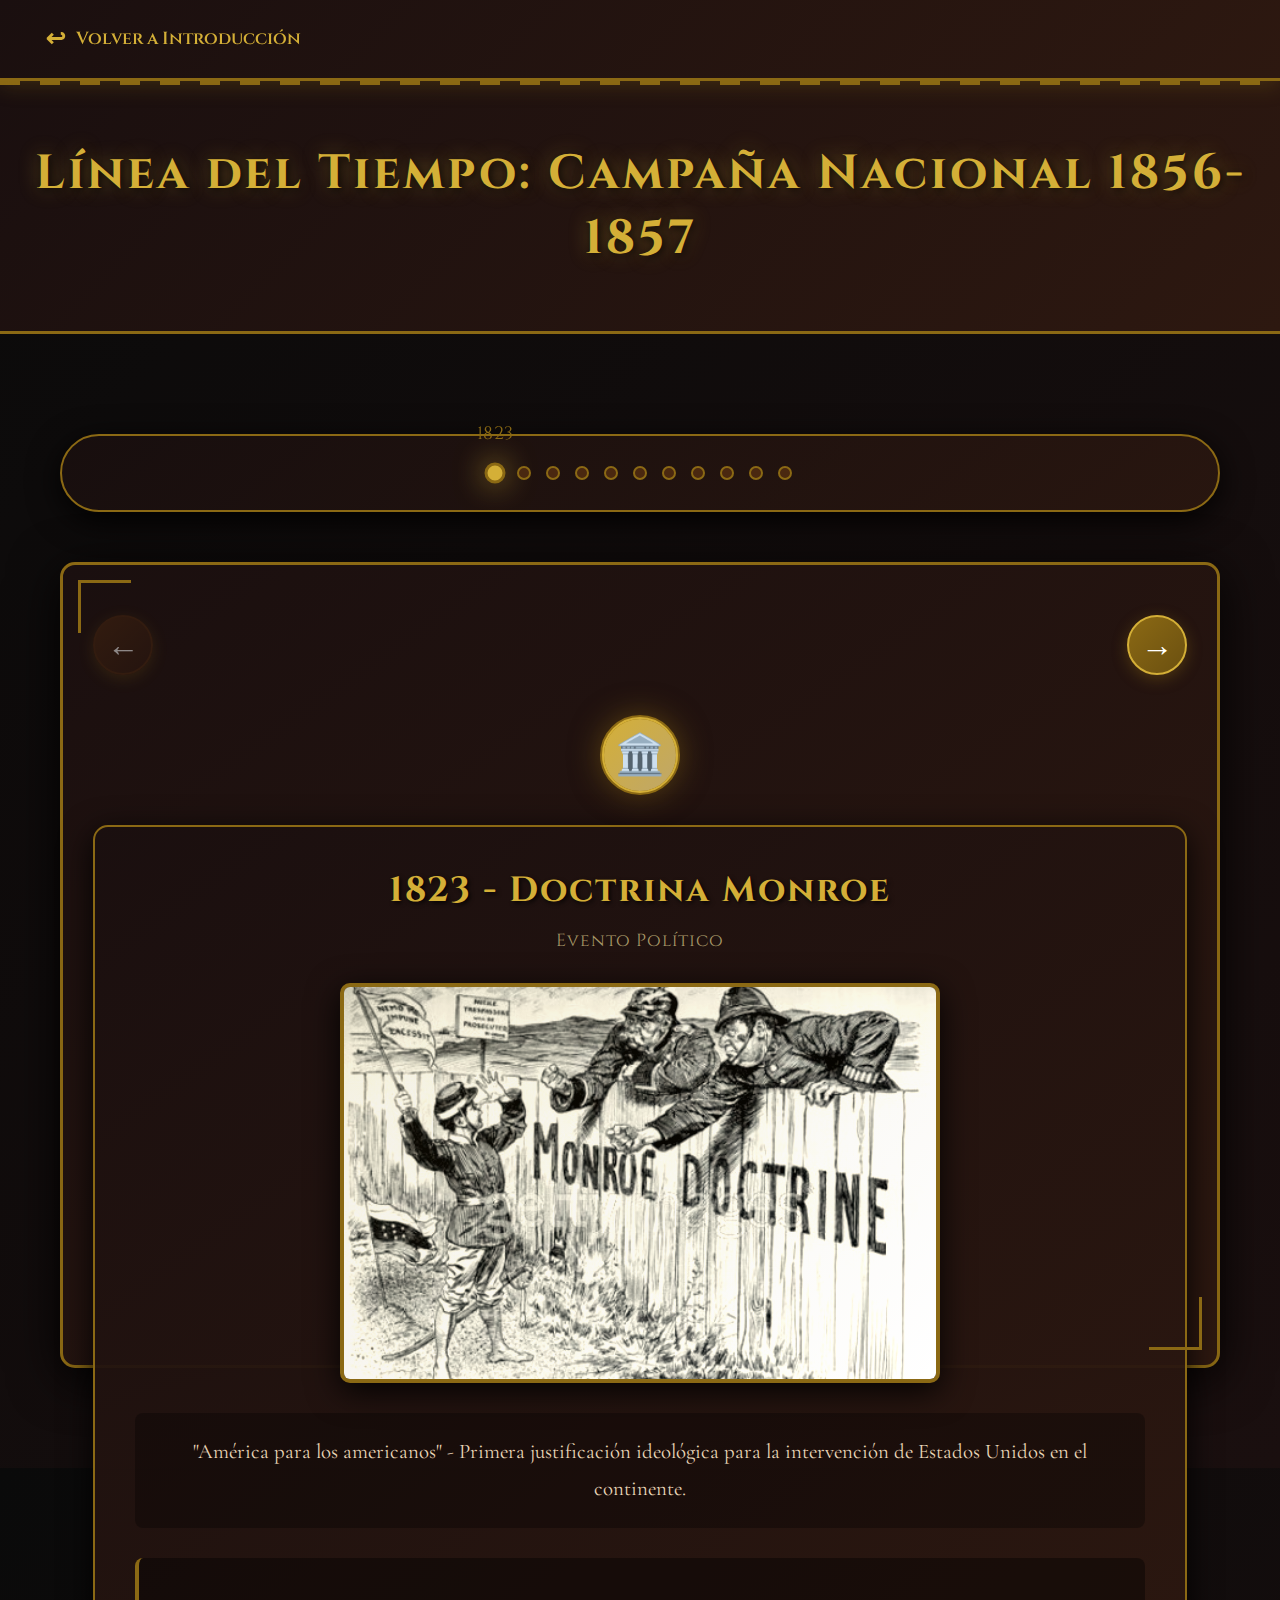
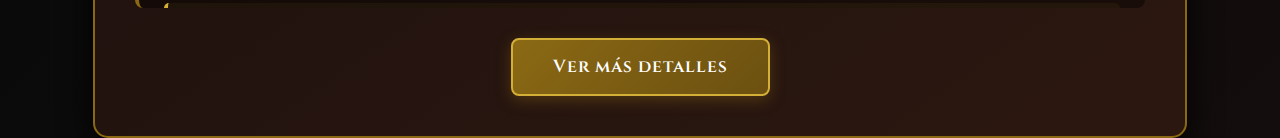
<file: public/timeline.html>
<!DOCTYPE html>
<html lang="es">
  <head>
    <meta charset="UTF-8" />
    <meta name="viewport" content="width=device-width, initial-scale=1.0" />
    <title>Línea del Tiempo - Campaña Nacional 1856</title>
    <link
      href="https://fonts.googleapis.com/css2?family=Cinzel:wght@400;600;700&family=Cormorant+Garamond:wght@300;400;600&display=swap"
      rel="stylesheet"
    />
    <link rel="stylesheet" href="css/timeline.css" />
  </head>
  <body>
    <nav class="navigation-scroll">
      <a href="intro.html" class="nav-link">
        <span class="nav-icon">↩</span>
        Volver a Introducción
      </a>
    </nav>

    <header class="historical-header">
      <h1>Línea del Tiempo: Campaña Nacional 1856-1857</h1>
    </header>

    <main>
      <section class="historical-timeline">
        <!-- Indicador de progreso -->
        <div class="timeline-progress" id="progressBar"></div>

        <div class="timeline-container">
          <div class="timeline-navigation">
            <button class="nav-button prev" id="prevBtn">←</button>
            <button class="nav-button next" id="nextBtn">→</button>
          </div>

          <div class="timeline-events" id="timelineEvents">
            <!-- Evento 1: Doctrina Monroe -->
            <div class="timeline-event active" data-index="0">
              <div class="event-marker-container">
                <div class="event-marker political">🏛️</div>
              </div>
              <div class="event-content">
                <h3>1823 - Doctrina Monroe</h3>
                <div class="event-type">Evento Político</div>
                <div class="event-image-container">
                  <img
                    src="assets/Doctrina-Monroe01.jpg"
                    alt="Doctrina Monroe"
                    class="event-image"
                  />
                </div>
                <p class="event-description">
                  "América para los americanos" - Primera justificación
                  ideológica para la intervención de Estados Unidos en el
                  continente.
                </p>
                <div class="event-details" id="details0">
                  <blockquote class="historical-quote">
                    "La ocasión ha sido juzgada conveniente para afirmar, como
                    un principio que afecta a los derechos e intereses de los
                    Estados Unidos, que los continentes americanos no deben ser
                    considerados en adelante como sujetos de futura colonización
                    por ninguna potencia europea."
                  </blockquote>
                  <p
                    style="color: #a89968; font-size: 1.1rem; line-height: 1.7"
                  >
                    Esta doctrina marcó el inicio de la intervención
                    estadounidense en América Latina, estableciendo que
                    cualquier intento europeo de colonizar el continente sería
                    visto como un acto hostil. En la práctica, sirvió para
                    justificar la expansión norteamericana.
                  </p>
                </div>
                <button class="details-toggle" onclick="toggleDetails(0)">
                  Ver más detalles
                </button>
              </div>
            </div>

            <!-- Evento 2: Destino Manifiesto -->
            <div class="timeline-event" data-index="1">
              <div class="event-marker-container">
                <div class="event-marker ideological">📜</div>
              </div>
              <div class="event-content">
                <h3>1845 - Destino Manifiesto</h3>
                <div class="event-type">Doctrina Ideológica</div>
                <div class="event-image-container">
                  <img
                    src="assets/002-destino manifesto.webp"
                    alt="Destino Manifiesto"
                    class="event-image"
                  />
                </div>
                <p class="event-description">
                  John L. O'Sullivan populariza el término que justificaba la
                  expansión territorial estadounidense como una misión divina
                  ordenada por la Providencia.
                </p>
                <div class="event-details" id="details1">
                  <ul class="concept-list">
                    <li>
                      <strong>Excepcionalismo:</strong> Estados Unidos poseía
                      instituciones superiores al resto del mundo.
                    </li>
                    <li>
                      <strong>Misión civilizadora:</strong> Era un deber
                      "mejorar" a pueblos considerados inferiores.
                    </li>
                    <li>
                      <strong>Providencialismo:</strong> Dios había destinado a
                      EE.UU. a dominar el continente.
                    </li>
                    <li>
                      <strong>Superioridad racial:</strong> La raza anglosajona
                      era superior a indígenas, africanos y mestizos.
                    </li>
                  </ul>
                </div>
                <button class="details-toggle" onclick="toggleDetails(1)">
                  Ver más detalles
                </button>
              </div>
            </div>

            <!-- Evento 3: Guerra México-EE.UU. -->
            <div class="timeline-event" data-index="2">
              <div class="event-marker-container">
                <div class="event-marker battle">⚔️</div>
              </div>
              <div class="event-content">
                <h3>1846-1848 - Guerra México-EE.UU.</h3>
                <div class="event-type">Conflicto Bélico</div>
                <div class="event-image-container">
                  <img
                    src="assets/003- eeuu vs mx.webp"
                    alt="Guerra contra México"
                    class="event-image"
                  />
                </div>
                <p class="event-description">
                  Muestra clara del expansionismo agresivo estadounidense.
                  EE.UU. anexa enormes territorios mexicanos incluyendo
                  California, Texas y Nuevo México.
                </p>
                <div class="event-details" id="details2">
                  <p
                    style="
                      color: #e8d5b7;
                      font-size: 1.1rem;
                      line-height: 1.7;
                      margin: 20px 0;
                    "
                  >
                    Este conflicto demostró la voluntad de Estados Unidos de
                    usar la fuerza militar para expandir su territorio. México
                    perdió más del 55% de su territorio nacional, estableciendo
                    un precedente peligroso para América Latina.
                  </p>
                </div>
                <button class="details-toggle" onclick="toggleDetails(2)">
                  Ver más detalles
                </button>
              </div>
            </div>

            <!-- Evento 4: Walker invade Nicaragua -->
            <div class="timeline-event" data-index="3">
              <div class="event-marker-container">
                <div class="event-marker battle">⚔️</div>
              </div>
              <div class="event-content">
                <h3>1855 - Walker Invade Nicaragua</h3>
                <div class="event-type">Inicio del Filibusterismo</div>
                <div class="event-image-container">
                  <img
                    src="assets/004walterInvadeNica.jpg"
                    alt="Invasión de Walker"
                    class="event-image"
                  />
                </div>
                <p class="event-description">
                  William Walker aprovecha la guerra civil nicaragüense e invade
                  con apenas decenas de hombres, logrando tomar control del
                  país.
                </p>
                <div class="event-details" id="details3">
                  <p
                    style="
                      color: #e8d5b7;
                      font-size: 1.1rem;
                      line-height: 1.7;
                      margin: 20px 0;
                    "
                  >
                    Walker llegó a Nicaragua con un pequeño ejército mercenario.
                    Aprovechando la inestabilidad política, logró inserirse en
                    el conflicto interno y rápidamente ganó poder militar y
                    político en la región.
                  </p>
                </div>
                <button class="details-toggle" onclick="toggleDetails(3)">
                  Ver más detalles
                </button>
              </div>
            </div>

            <!-- Evento 5: Walker Presidente -->
            <div class="timeline-event" data-index="4">
              <div class="event-marker-container">
                <div class="event-marker political">👑</div>
              </div>
              <div class="event-content">
                <h3>1856 - Walker se Proclama Presidente</h3>
                <div class="event-type">Golpe Político</div>
                <div class="event-image-container">
                  <img
                    src="assets/005- walterPresidenteNica.webp"
                    alt="Walker como presidente"
                    class="event-image"
                  />
                </div>
                <p class="event-description">
                  Walker se proclama presidente de Nicaragua, restablece la
                  esclavitud, declara el inglés idioma oficial y controla la
                  ruta del tránsito interoceánico.
                </p>
                <div class="event-details" id="details4">
                  <ul class="concept-list">
                    <li>
                      <strong>Esclavitud:</strong> Restableció la esclavitud
                      abolida años atrás.
                    </li>
                    <li>
                      <strong>Idioma oficial:</strong> Declaró el inglés como
                      idioma oficial de Nicaragua.
                    </li>
                    <li>
                      <strong>Inmigración:</strong> Promovió la llegada de
                      estadounidenses del sur esclavista.
                    </li>
                    <li>
                      <strong>Control estratégico:</strong> Dominó la ruta del
                      Río San Juan y Lago Nicaragua.
                    </li>
                  </ul>
                  <p
                    style="color: #a89968; font-size: 1.1rem; margin-top: 20px"
                  >
                    Sus acciones amenazaban directamente la soberanía de toda
                    Centroamérica.
                  </p>
                </div>
                <button class="details-toggle" onclick="toggleDetails(4)">
                  Ver más detalles
                </button>
              </div>
            </div>

            <!-- Evento 6: Batalla de Santa Rosa -->
            <div class="timeline-event" data-index="5">
              <div class="event-marker-container">
                <div class="event-marker battle">⚔️</div>
              </div>
              <div class="event-content">
                <h3>20 Marzo 1856 - Batalla de Santa Rosa</h3>
                <div class="event-type">Primera Victoria Costarricense</div>
                <div class="event-image-container">
                  <img
                    src="assets/006-BatallaSantaRosa.jpg"
                    alt="Batalla de Santa Rosa"
                    class="event-image"
                  />
                </div>
                <p class="event-description">
                  Victoria rápida y decisiva de las tropas costarricenses. En
                  apenas 14 minutos, expulsaron a los invasores filibusteros del
                  territorio nacional de forma sorpresiva.
                </p>
                <div class="event-details" id="details5">
                  <blockquote class="historical-quote">
                    "La batalla fue breve pero crucial. Las tropas
                    costarricenses demostraron su determinación de defender la
                    patria contra cualquier invasor extranjero."
                  </blockquote>
                  <p
                    style="
                      color: #e8d5b7;
                      font-size: 1.1rem;
                      line-height: 1.7;
                      margin: 20px 0;
                    "
                  >
                    Bajo el mando del Presidente Juan Rafael Mora Porras, el
                    ejército costarricense logró su primera victoria contra los
                    filibusteros, marcando el inicio de la Campaña Nacional.
                  </p>
                </div>
                <button class="details-toggle" onclick="toggleDetails(5)">
                  Ver más detalles
                </button>
              </div>
            </div>

            <!-- Evento 7: Batalla de Rivas - CON VIDEO -->
            <div class="timeline-event" data-index="6">
              <div class="event-marker-container">
                <div class="event-marker battle">🔥</div>
              </div>
              <div class="event-content">
                <h3>11 Abril 1856 - Batalla de Rivas</h3>
                <div class="event-type">
                  ⭐ Sacrificio de Juan Santamaría ⭐
                </div>
                <div class="event-image-container">
                  <img
                    src="assets/007-quema.jpg"
                    alt="Batalla de Rivas"
                    class="event-image"
                  />
                </div>
                <p class="event-description">
                  El joven Juan Santamaría arriesga su vida para incendiar el
                  mesón donde se refugiaban los filibusteros, permitiendo la
                  victoria costarricense y convirtiéndose en Héroe Nacional.
                </p>
                <div class="event-details" id="details6">
                  <blockquote class="historical-quote">
                    "¡Yo voy, aunque me maten!" - Últimas palabras atribuidas a
                    Juan Santamaría antes de su acto heroico.
                  </blockquote>
                  <p
                    style="
                      color: #e8d5b7;
                      font-size: 1.1rem;
                      line-height: 1.7;
                      margin: 20px 0;
                    "
                  >
                    Este acto de valentía se convirtió en el símbolo máximo del
                    patriotismo costarricense. Juan Santamaría sacrificó su vida
                    por la libertad de su patria, inspirando a generaciones
                    futuras.
                  </p>
                  <div style="text-align: center; margin: 30px 0">
                    <a
                      href="video-rivas.html"
                      style="
                        display: inline-block;
                        padding: 20px 50px;
                        background: linear-gradient(
                          135deg,
                          #a52a2a 0%,
                          #8b1a1a 100%
                        );
                        color: #fff;
                        text-decoration: none;
                        font-family: 'Cinzel', serif;
                        font-size: 1.2rem;
                        font-weight: 600;
                        border: 3px solid #d4af37;
                        border-radius: 10px;
                        box-shadow: 0 8px 25px rgba(165, 42, 42, 0.6);
                        transition: all 0.4s ease;
                      "
                    >
                      🎬 Ver Video Histórico (8 min)
                    </a>
                  </div>
                </div>
                <button class="details-toggle" onclick="toggleDetails(6)">
                  Ver más detalles
                </button>
              </div>
            </div>

            <!-- Evento 8: Campaña del Río San Juan -->
            <div class="timeline-event" data-index="7">
              <div class="event-marker-container">
                <div class="event-marker battle">🛶</div>
              </div>
              <div class="event-content">
                <h3>1856-1857 - Campaña del Río San Juan</h3>
                <div class="event-type">Control Estratégico</div>
                <div class="event-image-container">
                  <img
                    src="assets/008-San_Juan_del_Sur_Batalla_naval.jpg"
                    alt="Campaña Río San Juan"
                    class="event-image"
                  />
                </div>
                <p class="event-description">
                  Las tropas costarricenses toman puntos estratégicos para
                  controlar las rutas de abastecimiento de Walker, debilitando
                  sus fuerzas y llevándolo a su derrota.
                </p>
                <div class="event-details" id="details7">
                  <ul class="concept-list">
                    <li>
                      <strong>Objetivos:</strong> Cortar las líneas de
                      suministro de los filibusteros.
                    </li>
                    <li>
                      <strong>Estrategia:</strong> Control de puntos clave en el
                      Río San Juan y Lago Nicaragua.
                    </li>
                    <li>
                      <strong>Resultado:</strong> Aislamiento total de las
                      fuerzas de Walker.
                    </li>
                  </ul>
                  <p
                    style="color: #a89968; font-size: 1.1rem; margin-top: 20px"
                  >
                    Esta campaña fue decisiva para la derrota final de los
                    filibusteros.
                  </p>
                </div>
                <button class="details-toggle" onclick="toggleDetails(7)">
                  Ver más detalles
                </button>
              </div>
            </div>

            <!-- Evento 9: Epidemia de Cólera -->
            <div class="timeline-event" data-index="8">
              <div class="event-marker-container">
                <div class="event-marker tragedy">💀</div>
              </div>
              <div class="event-content">
                <h3>1856-1857 - Epidemia de Cólera</h3>
                <div class="event-type">Tragedia Sanitaria</div>
                <div class="event-image-container">
                  <img
                    src="assets/09-colera.jpg"
                    alt="Epidemia de cólera"
                    class="event-image"
                  />
                </div>
                <p class="event-description">
                  La propagación del cólera por contacto con tropas procedentes
                  de Nicaragua causó numerosas muertes y devastación económica.
                  El mayor costo humano de la guerra.
                </p>
                <div class="event-details" id="details8">
                  <p
                    style="
                      color: #e8d5b7;
                      font-size: 1.1rem;
                      line-height: 1.7;
                      margin: 20px 0;
                    "
                  >
                    La epidemia de cólera mató a más costarricenses que las
                    batallas mismas. Las familias sufrieron pérdidas
                    devastadoras y el país enfrentó una crisis sanitaria sin
                    precedentes. Este fue el precio más alto de la victoria
                    contra los filibusteros.
                  </p>
                  <p
                    style="color: #a89968; font-size: 1.1rem; margin-top: 20px"
                  >
                    El periodo de recuperación fue largo y difícil, marcando
                    profundamente la memoria nacional.
                  </p>
                </div>
                <button class="details-toggle" onclick="toggleDetails(8)">
                  Ver más detalles
                </button>
              </div>
            </div>

            <!-- Evento 10: Derrota de Walker -->
            <div class="timeline-event" data-index="9">
              <div class="event-marker-container">
                <div class="event-marker battle">🏆</div>
              </div>
              <div class="event-content">
                <h3>1857 - Derrota Final de Walker</h3>
                <div class="event-type">Victoria Centroamericana</div>
                <div class="event-image-container">
                  <img
                    src="assets/09-derrota de walker.jpg"
                    alt="Derrota de Walker"
                    class="event-image"
                  />
                </div>
                <p class="event-description">
                  La alianza centroamericana logra la rendición y captura de
                  William Walker. La marina estadounidense lo captura y lo
                  deporta, poniendo fin al filibusterismo en la región.
                </p>
                <div class="event-details" id="details9">
                  <blockquote class="historical-quote">
                    "La unión de las naciones centroamericanas demostró que era
                    posible vencer amenazas externas cuando actuaban en
                    conjunto."
                  </blockquote>
                  <ul class="concept-list">
                    <li>
                      <strong>Unión regional:</strong> Costa Rica, Honduras,
                      Guatemala, El Salvador y Nicaragua unidos.
                    </li>
                    <li>
                      <strong>Victoria compartida:</strong> Triunfo de toda
                      Centroamérica.
                    </li>
                    <li>
                      <strong>Identidad fortalecida:</strong> Surgimiento de
                      héroes nacionales y orgullo patrio.
                    </li>
                  </ul>
                  <p
                    style="color: #e8d5b7; font-size: 1.1rem; margin-top: 20px"
                  >
                    Esta victoria estableció un precedente de resistencia ante
                    el imperialismo extranjero.
                  </p>
                </div>
                <button class="details-toggle" onclick="toggleDetails(9)">
                  Ver más detalles
                </button>
              </div>
            </div>

            <!-- Evento 11: Ejecución de Walker -->
            <div class="timeline-event" data-index="10">
              <div class="event-marker-container">
                <div class="event-marker tragedy">⚰️</div>
              </div>
              <div class="event-content">
                <h3>1860 - Ejecución de Walker</h3>
                <div class="event-type">Fin Definitivo</div>
                <div class="event-image-container">
                  <img
                    src="assets/10-Fusilamiento-de-William-Walker-en-Trujillo.jpg"
                    alt="Ejecución de Walker"
                    class="event-image"
                  />
                </div>
                <p class="event-description">
                  Walker intenta invadir Honduras pero es capturado y fusilado.
                  Fin definitivo de la amenaza filibustera en Centroamérica.
                </p>
                <div class="event-details" id="details10">
                  <p
                    style="
                      color: #e8d5b7;
                      font-size: 1.1rem;
                      line-height: 1.7;
                      margin: 20px 0;
                    "
                  >
                    Después de ser deportado en 1857, Walker no desistió de sus
                    ambiciones. En 1860 intentó una nueva invasión a Honduras,
                    pero fue capturado por la marina británica y entregado a las
                    autoridades hondureñas, quienes lo ejecutaron por
                    fusilamiento.
                  </p>
                  <p
                    style="
                      color: #d4af37;
                      font-size: 1.2rem;
                      margin-top: 20px;
                      font-weight: 600;
                    "
                  >
                    Su muerte marcó el fin definitivo del filibusterismo
                    estadounidense en Centroamérica.
                  </p>
                </div>
                <button class="details-toggle" onclick="toggleDetails(10)">
                  Ver más detalles
                </button>
              </div>
            </div>
          </div>
        </div>
      </section>
    </main>

    <script src="js/timeline.js" defer></script>
  </body>
</html>
</file>
<file: public/css/index.css>
* {
      margin: 0;
      padding: 0;
      box-sizing: border-box;
    }

    html, body {
      height: 100%;
      width: 100%;
      font-family: 'Cormorant Garamond', serif;
      background: #0a0a0a;
      color: #e8d5b7;
    }

    body {
      display: flex;
      flex-direction: column;
      min-height: 100vh;
    }

    header {
      background: linear-gradient(135deg, #1a0f0f 0%, #2d1810 100%);
      padding: 40px 20px;
      text-align: center;
      border-bottom: 3px solid #8b6914;
      box-shadow: 0 4px 20px rgba(139, 105, 20, 0.3);
      position: relative;
    }

    header::before {
      content: '';
      position: absolute;
      top: 0;
      left: 0;
      right: 0;
      height: 4px;
      background: repeating-linear-gradient(
        90deg,
        #8b6914 0px,
        #8b6914 20px,
        transparent 20px,
        transparent 40px
      );
    }

    header h1 {
      font-family: 'Cinzel', serif;
      font-size: clamp(24px, 5vw, 48px);
      color: #d4af37;
      text-shadow: 2px 2px 8px rgba(0, 0, 0, 0.8), 0 0 20px rgba(212, 175, 55, 0.4);
      letter-spacing: 2px;
      line-height: 1.3;
      animation: fadeInDown 1s ease-out;
    }

    @keyframes fadeInDown {
      from {
        opacity: 0;
        transform: translateY(-30px);
      }
      to {
        opacity: 1;
        transform: translateY(0);
      }
    }

    main {
      flex: 1;
      background-image: 
        linear-gradient(rgba(10, 10, 10, 0.85), rgba(10, 10, 10, 0.85)),
        url("data:image/svg+xml,%3Csvg width='100' height='100' xmlns='http://www.w3.org/2000/svg'%3E%3Cpath d='M0 0h100v100H0z' fill='%23120808'/%3E%3Cpath d='M10 10h80v80H10z' fill='none' stroke='%238b6914' stroke-width='0.5' opacity='0.1'/%3E%3C/svg%3E");
      padding: 60px 20px;
      display: flex;
      flex-direction: column;
      align-items: center;
      gap: 60px;
    }

    .recuadro {
      background: linear-gradient(145deg, #1a0f0f 0%, #2d1810 100%);
      border: 3px solid #8b6914;
      box-shadow: 
        0 8px 32px rgba(0, 0, 0, 0.9),
        inset 0 1px 0 rgba(212, 175, 55, 0.2),
        0 0 40px rgba(139, 105, 20, 0.3);
      width: min(500px, 90vw);
      padding: 30px 40px;
      border-radius: 8px;
      text-align: center;
      position: relative;
      animation: fadeInUp 1s ease-out 0.3s both;
      overflow: hidden;
    }

    .portrait-container {
      position: relative;
      width: 200px;
      height: 200px;
      margin: 0 auto 20px;
      border-radius: 50%;
      overflow: hidden;
      border: 3px solid #d4af37;
      box-shadow: 0 0 30px rgba(212, 175, 55, 0.4);
    }

    .portrait {
      width: 100%;
      height: 100%;
      object-fit: cover;
      transition: transform 0.5s ease;
      filter: sepia(0.3) contrast(1.2);
    }

    .portrait-overlay {
      position: absolute;
      top: 0;
      left: 0;
      right: 0;
      bottom: 0;
      background: radial-gradient(circle at center, transparent 30%, rgba(26, 15, 15, 0.6) 100%);
    }

    .recuadro:hover .portrait {
      transform: scale(1.1);
    }

    .leader-name {
      font-family: 'Cinzel', serif;
      font-size: 32px !important;
      color: #d4af37 !important;
      margin: 20px 0 10px !important;
      text-transform: uppercase;
      letter-spacing: 3px;
      text-shadow: 2px 2px 4px rgba(0, 0, 0, 0.8);
    }

    .leader-title {
      font-size: 18px !important;
      margin-top: 10px !important;
      color: #a89968 !important;
      font-style: italic;
      letter-spacing: 1px;
    }

    .decorative-border {
      position: absolute;
      top: 0;
      left: 0;
      right: 0;
      bottom: 0;
      pointer-events: none;
      border: 2px solid rgba(212, 175, 55, 0.2);
      margin: 10px;
      border-radius: 4px;
    }

    .recuadro h1 {
      font-family: 'Cinzel', serif;
      font-size: 24px;
      color: #a89968;
      margin: 15px 0;
      text-transform: uppercase;
      letter-spacing: 3px;
      text-shadow: 2px 2px 4px rgba(0, 0, 0, 0.8);
    }

    hr {
      border: none;
      height: 2px;
      background: linear-gradient(90deg, transparent, #8b6914, transparent);
      margin: 25px 0;
      box-shadow: 0 1px 3px rgba(139, 105, 20, 0.5);
    }

    .recuadro p {
      font-size: 24px;
      color: #e8d5b7;
      margin: 20px 0;
      font-weight: 600;
    }

    .recuadro strong {
      color: #d4af37;
      font-weight: 700;
    }

    .recuadro a {
      display: inline-block;
      margin-top: 30px;
      padding: 15px 45px;
      background: linear-gradient(135deg, #8b6914 0%, #6b5010 100%);
      color: #fff;
      text-decoration: none;
      font-family: 'Cinzel', serif;
      font-size: 20px;
      font-weight: 600;
      border: 2px solid #d4af37;
      border-radius: 4px;
      letter-spacing: 2px;
      text-transform: uppercase;
      transition: all 0.4s ease;
      box-shadow: 0 4px 15px rgba(139, 105, 20, 0.4);
      position: relative;
      overflow: hidden;
    }

    .recuadro a::before {
      content: '';
      position: absolute;
      top: 50%;
      left: 50%;
      width: 0;
      height: 0;
      border-radius: 50%;
      background: rgba(212, 175, 55, 0.2);
      transform: translate(-50%, -50%);
      transition: width 0.6s, height 0.6s;
    }

    .recuadro a:hover::before {
      width: 300px;
      height: 300px;
    }

    .recuadro a:hover {
      background: linear-gradient(135deg, #a67c1a 0%, #8b6914 100%);
      transform: translateY(-3px);
      box-shadow: 0 6px 25px rgba(212, 175, 55, 0.6);
      border-color: #e8d5b7;
    }

    .recuadro a span {
      position: relative;
      z-index: 1;
    }

    /* Galería de imágenes flotantes */
    .floating-gallery {
      width: 100%;
      height: 100%;
      position: fixed;
      top: 0;
      left: 0;
      overflow: hidden;
      z-index: 1;
      pointer-events: none;
    }

    .floating-image {
      position: absolute;
      width: 300px;
      height: 300px;
      object-fit: cover;
      border-radius: 10px;
      box-shadow: 0 8px 32px rgba(0, 0, 0, 0.9);
      filter: sepia(0.3) contrast(1.1);
      animation: float 20s infinite linear;
      opacity: 0.3;
      transition: all 0.3s ease;
      pointer-events: auto;
    }

    .floating-image:hover {
      transform: scale(1.1);
      filter: sepia(0) contrast(1.2);
      opacity: 0.8;
      z-index: 2;
    }

    .floating-image:nth-child(1) {
      animation-duration: 15s;
      animation-delay: 0s;
      left: 10%;
      top: 20%;
    }

    .floating-image:nth-child(2) {
      animation-duration: 18s;
      animation-delay: -5s;
      left: 60%;
      top: 40%;
    }

    .floating-image:nth-child(3) {
      animation-duration: 20s;
      animation-delay: -10s;
      left: 30%;
      top: 60%;
    }

    @keyframes float {
      0% {
        transform: translate(0, 0) rotate(0deg);
      }
      25% {
        transform: translate(100px, 50px) rotate(5deg);
      }
      50% {
        transform: translate(0, 100px) rotate(-5deg);
      }
      75% {
        transform: translate(-100px, 50px) rotate(3deg);
      }
      100% {
        transform: translate(0, 0) rotate(0deg);
      }
    }

    /* Contenedor para la sección del equipo */
    .team-section-wrapper {
      position: relative;
      z-index: 10;
      margin-top: 40px;
    }

    /* Team section */

    /* Sección de pergamino histórico */
    .historical-scroll {
      width: 100%;
      max-width: 900px;
      margin: 40px auto;
      position: relative;
      z-index: 10;
    }

    .scroll-background {
      background: url('assets/fondoPerga.webp') center/cover;
      border-radius: 20px;
      padding: 40px;
      position: relative;
      box-shadow: 0 0 50px rgba(0, 0, 0, 0.5);
    }

    .scroll-background::before {
      content: '';
      position: absolute;
      top: 0;
      left: 0;
      right: 0;
      bottom: 0;
      background: rgba(20, 12, 8, 0.2);
      border-radius: 20px;
    }

    .scroll-content {
      position: relative;
      padding: 40px;
      background: linear-gradient(to right, 
        rgba(226, 215, 185, 0.95), 
        rgba(239, 231, 212, 0.95) 20%, 
        rgba(239, 231, 212, 0.95) 80%, 
        rgba(226, 215, 185, 0.95)
      );
      border: 3px solid #8b6914;
      border-radius: 10px;
      box-shadow: 0 0 20px rgba(0, 0, 0, 0.3);
    }

    .team-section::before {
      content: '';
      position: absolute;
      top: 0;
      left: 0;
      right: 0;
      bottom: 0;
      background: url('data:image/svg+xml,<svg xmlns="http://www.w3.org/2000/svg" width="40" height="40"><path d="M0 20h40M20 0v40" stroke="%238b6914" stroke-width="0.5" opacity="0.1"/></svg>');
      opacity: 0.1;
      pointer-events: none;
    }

    .scroll-header {
      text-align: center;
      margin-bottom: 30px;
      position: relative;
      display: flex;
      align-items: center;
      justify-content: center;
      gap: 20px;
    }

    .header-decoration {
      width: 100px;
      height: 2px;
      background: linear-gradient(90deg, transparent, #8b6914, transparent);
      position: relative;
    }

    .header-decoration::before,
    .header-decoration::after {
      content: '★';
      position: absolute;
      color: #8b6914;
      font-size: 20px;
      top: -10px;
    }

    .header-decoration.left::before {
      left: 0;
    }

    .header-decoration.right::after {
      right: 0;
    }

    .scroll-title {
      font-family: 'Cinzel', serif;
      font-size: 36px;
      color: #4a2810;
      text-transform: uppercase;
      letter-spacing: 3px;
      margin: 0;
      text-shadow: 1px 1px 2px rgba(0, 0, 0, 0.2);
      position: relative;
      white-space: nowrap;
    }

    @keyframes revealText {
      0% {
        opacity: 0;
        transform: translateY(20px);
      }
      100% {
        opacity: 1;
        transform: translateY(0);
      }
    }

    .team-title::after {
      content: '⚔';
      display: block;
      font-size: 30px;
      margin-top: 15px;
      color: #8b6914;
      animation: swordSpin 1.5s ease-out;
    }

    @keyframes swordSpin {
      0% {
        transform: rotate(-180deg) scale(0);
        opacity: 0;
      }
      100% {
        transform: rotate(0) scale(1);
        opacity: 1;
      }
    }

    .scroll-seal {
      width: 120px;
      height: 120px;
      background: url('data:image/svg+xml,<svg xmlns="http://www.w3.org/2000/svg" viewBox="0 0 100 100"><circle cx="50" cy="50" r="45" fill="none" stroke="%238b6914" stroke-width="2"/><text x="50" y="55" text-anchor="middle" font-family="serif" font-size="14" fill="%238b6914">1856</text></svg>');
      position: absolute;
      top: -20px;
      right: -20px;
      opacity: 0.8;
      transform: rotate(-15deg);
      animation: sealStamp 1s ease-out;
    }

    .researchers-list {
      margin: 40px 0;
      position: relative;
    }

    .researcher-item {
      padding: 20px;
      margin: 15px 0;
      position: relative;
      opacity: 0;
      transform: translateX(-50px);
      animation: slideInResearcher 0.5s ease-out forwards;
    }

    .researcher-item:nth-child(1) { animation-delay: 0.2s; }
    .researcher-item:nth-child(2) { animation-delay: 0.4s; }
    .researcher-item:nth-child(3) { animation-delay: 0.6s; }
    .researcher-item:nth-child(4) { animation-delay: 0.8s; }
    .researcher-item:nth-child(5) { animation-delay: 1.0s; }

    .quill-decoration {
      position: absolute;
      left: -20px;
      top: 50%;
      transform: translateY(-50%);
      width: 30px;
      height: 30px;
      background: url('data:image/svg+xml,<svg xmlns="http://www.w3.org/2000/svg" viewBox="0 0 24 24"><path d="M5,21h14c1,0,2-1,2-2V5c0-1-1-2-2-2H5C4,3,3,4,3,5v14C3,20,4,21,5,21z" fill="%238b6914"/></svg>');
      opacity: 0.6;
    }

    .researcher-name {
      font-family: 'Cormorant Garamond', serif;
      font-size: 24px;
      color: #2c1810;
      display: block;
      padding-left: 20px;
      position: relative;
      text-shadow: 1px 1px 1px rgba(0, 0, 0, 0.1);
    }

    @keyframes sealStamp {
      0% {
        transform: scale(2) rotate(0deg);
        opacity: 0;
      }
      100% {
        transform: scale(1) rotate(-15deg);
        opacity: 0.8;
      }
    }

    @keyframes slideInResearcher {
      0% {
        opacity: 0;
        transform: translateX(-50px);
      }
      100% {
        opacity: 1;
        transform: translateX(0);
      }
    }

    .scroll-seal-bottom {
      position: absolute;
      bottom: -30px;
      left: 50%;
      transform: translateX(-50%);
      width: 60px;
      height: 60px;
      background: #8b6914;
      border-radius: 50%;
      display: flex;
      align-items: center;
      justify-content: center;
      color: #fff;
      font-family: 'Cinzel', serif;
      font-size: 12px;
      box-shadow: 0 0 20px rgba(139, 105, 20, 0.4);
    }

    /* Efecto de hover en los nombres */
    .researcher-item:hover .researcher-name {
      color: #8b6914;
      transform: translateX(10px);
      transition: all 0.3s ease;
    }

    .researcher-item:hover .quill-decoration {
      transform: translateY(-50%) rotate(-15deg);
      transition: all 0.3s ease;
    }

    .member-content {
      background: linear-gradient(145deg, #1a0f0f 0%, #2d1810 100%);
      padding: 35px 25px;
      border: 2px solid #8b6914;
      border-radius: 10px;
      position: relative;
      overflow: hidden;
      transition: all 0.4s ease;
    }

    .member-decoration {
      position: absolute;
      top: 0;
      left: 0;
      right: 0;
      height: 3px;
      background: linear-gradient(90deg, transparent, #d4af37, transparent);
      transform: scaleX(0);
      transition: transform 0.6s ease;
    }

    .member-line {
      position: absolute;
      bottom: 0;
      left: 10%;
      right: 10%;
      height: 2px;
      background: linear-gradient(90deg, transparent, #8b6914, transparent);
      transform: scaleX(0);
      transition: transform 0.6s ease 0.2s;
    }

    .member-name {
      display: block;
      font-size: 22px;
      color: #d4af37;
      font-weight: 700;
      font-family: 'Cinzel', serif;
      letter-spacing: 1.5px;
      line-height: 1.4;
      position: relative;
      text-shadow: 1px 1px 3px rgba(0, 0, 0, 0.8);
      transition: all 0.4s ease;
    }

    .team-member.fade-in-slide {
      opacity: 0;
      transform: translateY(30px);
    }

    .team-member.fade-in-slide.visible {
      opacity: 1;
      transform: translateY(0);
      animation: slideIn 0.8s ease forwards;
    }

    @keyframes slideIn {
      0% {
        opacity: 0;
        transform: translateY(30px);
      }
      100% {
        opacity: 1;
        transform: translateY(0);
      }
    }

    .team-member:hover .member-content {
      transform: translateY(-5px);
      border-color: #d4af37;
      box-shadow: 0 12px 35px rgba(212, 175, 55, 0.3);
    }

    .team-member:hover .member-decoration,
    .team-member:hover .member-line {
      transform: scaleX(1);
    }

    .team-member:hover .member-name {
      transform: translateY(-2px);
      color: #fff;
    }

    footer {
      background: linear-gradient(135deg, #0a0a0a 0%, #1a0f0f 100%);
      padding: 30px 20px;
      text-align: center;
      border-top: 3px solid #8b6914;
      box-shadow: 0 -4px 20px rgba(139, 105, 20, 0.3);
      position: relative;
    }

    footer::before {
      content: '';
      position: absolute;
      bottom: 0;
      left: 0;
      right: 0;
      height: 4px;
      background: repeating-linear-gradient(
        90deg,
        #8b6914 0px,
        #8b6914 20px,
        transparent 20px,
        transparent 40px
      );
    }

    footer p {
      font-family: 'Cormorant Garamond', serif;
      font-size: 16px;
      color: #a89968;
      letter-spacing: 1px;
    }

    @media (max-width: 768px) {
      header h1 {
        font-size: 28px;
      }

      .recuadro {
        padding: 40px 30px;
      }

      .recuadro h1 {
        font-size: 26px;
      }

      .gallery-grid {
        grid-template-columns: 1fr;
      }

      .gallery-title, .team-title {
        font-size: 28px;
      }

      .team-grid {
        grid-template-columns: 1fr;
      }

      .image-wrapper {
        height: 300px;
      }
    }
</file>
<file: public/css/intro.css>
* {
    margin: 0;
    padding: 0;
    box-sizing: border-box;
}

body {
    font-family: 'Cormorant Garamond', serif;
    background: #0a0a0a;
    color: #2c1810;
    min-height: 100vh;
    overflow-x: hidden;
    position: relative;
}

.page-background {
    position: fixed;
    top: 0;
    left: 0;
    right: 0;
    bottom: 0;
    background: url('../assets/fondoPerga.webp') center/cover;
    opacity: 0.1;
    z-index: 0;
}

/* Navegación estilo histórico */
.navigation-scroll {
    position: fixed;
    top: 20px;
    left: 20px;
    z-index: 100;
    display: flex;
    flex-direction: column;
    gap: 10px;
}

.nav-link {
    background: linear-gradient(145deg, #1a0f0f 0%, #2d1810 100%);
    border: 2px solid #8b6914;
    padding: 12px 20px;
    color: #d4af37;
    text-decoration: none;
    font-family: 'Cinzel', serif;
    font-size: 16px;
    border-radius: 5px;
    display: flex;
    align-items: center;
    gap: 10px;
    transition: all 0.3s ease;
    box-shadow: 0 4px 15px rgba(0, 0, 0, 0.3);
}

.nav-link:hover {
    transform: translateX(5px);
    background: linear-gradient(145deg, #2d1810 0%, #1a0f0f 100%);
    border-color: #d4af37;
    box-shadow: 0 6px 20px rgba(139, 105, 20, 0.4);
}

.nav-icon {
    font-size: 20px;
}

/* Header estilo histórico */
.historical-header {
    background: linear-gradient(145deg, #1a0f0f 0%, #2d1810 100%);
    padding: 60px 20px;
    text-align: center;
    position: relative;
    border-bottom: 3px solid #8b6914;
    box-shadow: 0 4px 20px rgba(139, 105, 20, 0.3);
    z-index: 1;
}

.header-content {
    display: flex;
    align-items: center;
    justify-content: center;
    gap: 30px;
}

.header-content h1 {
    font-family: 'Cinzel', serif;
    font-size: clamp(24px, 5vw, 48px);
    color: #d4af37;
    text-shadow: 2px 2px 8px rgba(0, 0, 0, 0.8);
    letter-spacing: 2px;
    animation: fadeInDown 1s ease-out;
}

.header-decoration {
    width: 100px;
    height: 2px;
    background: linear-gradient(90deg, transparent, #8b6914, transparent);
}

/* Contenido principal */
main {
    padding: 60px 20px;
    display: flex;
    justify-content: center;
    position: relative;
    z-index: 2;
}

.historical-document {
    max-width: 1300px;
    width: 100%;
    background: rgba(239, 231, 212, 0.95);
    border: 3px solid #8b6914;
    border-radius: 10px;
    padding: 40px;
    box-shadow: 0 10px 40px rgba(0, 0, 0, 0.4);
    position: relative;
    animation: unfoldDocument 1s ease-out;
}

@keyframes unfoldDocument {
    from {
        opacity: 0;
        transform: translateY(30px) scale(0.95);
    }
    to {
        opacity: 1;
        transform: translateY(0) scale(1);
    }
}

.document-header {
    text-align: center;
    margin-bottom: 40px;
    position: relative;
}

.document-header h2 {
    font-family: 'Cinzel', serif;
    font-size: 36px;
    color: #4a2810;
    margin-bottom: 20px;
    text-transform: uppercase;
    letter-spacing: 3px;
    position: relative;
}

.year-mark {
    font-family: 'Cinzel', serif;
    font-size: 18px;
    color: #8b6914;
    margin-top: 10px;
}

.historical-text {
    font-size: clamp(20px, 3.2vw, 36px);
    line-height: 1.8;
    color: #2c1810;
    margin-bottom: 30px;
    text-align: justify;
    position: relative;
    padding: 20px;
    animation: fadeInUp 1s ease-out 0.5s both;
}

.historical-image-container {
    position: relative;
    margin: 40px 0;
    padding: 20px;
    background: rgba(255, 255, 255, 0.5);
    border: 2px solid #8b6914;
    border-radius: 5px;
}

.historical-image {
    width: 100%;
    height: auto;
    display: block;
    box-shadow: 0 5px 20px rgba(0, 0, 0, 0.2);
}

.image-frame {
    position: absolute;
    top: 0;
    left: 0;
    right: 0;
    bottom: 0;
    border: 1px solid #8b6914;
    pointer-events: none;
}

.content-decoration {
    height: 2px;
    background: linear-gradient(90deg, transparent, #8b6914, transparent);
    margin: 30px 0;
}

/* === BOTÓN HISTÓRICO - ESTILO ÚNICO === */
.start-journey-container {
    display: flex;
    justify-content: center;
    align-items: center;
    margin: 40px 0 20px 0;
    padding: 20px;
}

.historical-button {
    display: flex;
    align-items: center;
    gap: 15px;
    padding: 18px 40px;
    
    /* Fondo dorado vintage */
    background: linear-gradient(135deg, #8b6914 0%, #d4af37 50%, #8b6914 100%);
    border: 3px solid #4a2810;
    border-radius: 8px;
    
    /* Sombras profundas */
    box-shadow: 
        0 6px 15px rgba(0, 0, 0, 0.4),
        inset 0 1px 0 rgba(255, 255, 255, 0.3),
        inset 0 -1px 0 rgba(0, 0, 0, 0.3);
    
    /* Texto */
    color: #2c1810;
    font-family: 'Cinzel', serif;
    font-size: 20px;
    font-weight: 700;
    text-shadow: 0 1px 2px rgba(255, 255, 255, 0.5);
    letter-spacing: 2px;
    text-transform: uppercase;
    
    cursor: pointer;
    transition: all 0.4s ease;
    position: relative;
    overflow: hidden;
}

/* Efecto de brillo animado */
.historical-button::before {
    content: '';
    position: absolute;
    top: 0;
    left: -100%;
    width: 50%;
    height: 100%;
    background: linear-gradient(
        90deg,
        transparent,
        rgba(255, 255, 255, 0.4),
        transparent
    );
    transition: left 0.6s ease;
}

.historical-button:hover::before {
    left: 150%;
}

/* Hover */
.historical-button:hover {
    background: linear-gradient(135deg, #d4af37 0%, #f4e4c1 50%, #d4af37 100%);
    border-color: #8b6914;
    transform: translateY(-3px) scale(1.02);
    box-shadow: 
        0 10px 25px rgba(139, 105, 20, 0.5),
        inset 0 1px 0 rgba(255, 255, 255, 0.5),
        0 0 30px rgba(212, 175, 55, 0.3);
}

/* Click */
.historical-button:active {
    transform: translateY(-1px) scale(0.98);
    box-shadow: 
        0 3px 10px rgba(0, 0, 0, 0.3),
        inset 0 2px 5px rgba(0, 0, 0, 0.2);
}

/* Iconos */
.button-icon {
    font-size: 24px;
    filter: drop-shadow(0 2px 3px rgba(0, 0, 0, 0.3));
}

/* Animación de entrada */
@keyframes pulseGlow {
    0%, 100% {
        box-shadow: 
            0 6px 15px rgba(0, 0, 0, 0.4),
            0 0 20px rgba(212, 175, 55, 0.3);
    }
    50% {
        box-shadow: 
            0 8px 20px rgba(0, 0, 0, 0.5),
            0 0 40px rgba(212, 175, 55, 0.6);
    }
}

.historical-button.animate-in {
    animation: pulseGlow 2s ease-in-out;
}

/* Footer histórico */
.historical-footer {
    background: linear-gradient(145deg, #1a0f0f 0%, #2d1810 100%);
    padding: 30px 20px;
    text-align: center;
    position: relative;
    border-top: 3px solid #8b6914;
}

.footer-content {
    color: #a89968;
    font-family: 'Cinzel', serif;
    font-size: 14px;
    letter-spacing: 1px;
}

.footer-decoration {
    width: 100px;
    height: 2px;
    background: linear-gradient(90deg, transparent, #8b6914, transparent);
    margin: 10px auto;
}

/* Animaciones */
@keyframes fadeInDown {
    from {
        opacity: 0;
        transform: translateY(-30px);
    }
    to {
        opacity: 1;
        transform: translateY(0);
    }
}

@keyframes fadeInUp {
    from {
        opacity: 0;
        transform: translateY(30px);
    }
    to {
        opacity: 1;
        transform: translateY(0);
    }
}

/* Responsive */
@media (max-width: 768px) {
    .navigation-scroll {
        position: static;
        flex-direction: row;
        justify-content: center;
        padding: 20px;
        background: rgba(26, 15, 15, 0.9);
    }

    .historical-document {
        padding: 20px;
    }

    .historical-button {
        padding: 15px 30px;
        font-size: 18px;
    }

    .button-icon {
        font-size: 20px;
    }
}
</file>
<file: public/css/main.css>
* {
    margin: 0;
    padding: 0;
    box-sizing: border-box;
}

body {
    font-family: 'Cormorant Garamond', serif;
    background: linear-gradient(135deg, #0a0a0a 0%, #1a0f0f 100%);
    color: #e8d5b7;
    min-height: 100vh;
    overflow-x: hidden;
}

/* Navegación */
.navigation-scroll {
    background: linear-gradient(135deg, #1a0f0f 0%, #2d1810 100%);
    padding: 15px 30px;
    border-bottom: 3px solid #8b6914;
    box-shadow: 0 4px 20px rgba(139, 105, 20, 0.3);
    position: sticky;
    top: 0;
    z-index: 100;
    display: flex;
    gap: 20px;
}

.nav-link {
    color: #d4af37;
    text-decoration: none;
    font-family: 'Cinzel', serif;
    font-weight: 600;
    font-size: 1.1rem;
    display: inline-flex;
    align-items: center;
    gap: 10px;
    transition: all 0.3s ease;
    padding: 8px 16px;
    border-radius: 5px;
}

.nav-link:hover {
    background: rgba(212, 175, 55, 0.1);
    transform: translateX(-5px);
}

.nav-icon {
    font-size: 1.3rem;
}

/* Header */
.historical-header {
    text-align: center;
    padding: 60px 20px 40px;
    background: linear-gradient(135deg, #1a0f0f 0%, #2d1810 100%);
    border-bottom: 3px solid #8b6914;
}

.historical-header h1 {
    font-family: 'Cinzel', serif;
    font-size: clamp(28px, 5vw, 48px);
    color: #d4af37;
    text-shadow: 2px 2px 8px rgba(0, 0, 0, 0.8);
    letter-spacing: 3px;
    margin-bottom: 15px;
}

.header-subtitle {
    font-family: 'Cinzel', serif;
    color: #a89968;
    font-size: 1.2rem;
    letter-spacing: 1px;
}

/* Main Container */
.thematic-blocks {
    max-width: 1400px;
    margin: 0 auto;
    padding: 60px 20px;
}

.blocks-container {
    display: flex;
    flex-direction: column;
    gap: 50px;
}

/* Bloque Temático */
.thematic-block {
    background: linear-gradient(145deg, rgba(26, 15, 15, 0.95) 0%, rgba(45, 24, 16, 0.95) 100%);
    border: 3px solid #8b6914;
    border-radius: 15px;
    overflow: hidden;
    box-shadow: 0 10px 40px rgba(0, 0, 0, 0.9);
    transition: all 0.4s ease;
}

.thematic-block:hover {
    transform: translateY(-5px);
    box-shadow: 0 15px 50px rgba(139, 105, 20, 0.4);
    border-color: #d4af37;
}

/* Header del Bloque */
.block-header {
    display: flex;
    align-items: center;
    gap: 25px;
    padding: 35px 40px;
    background: linear-gradient(135deg, #2d1810 0%, #1a0f0f 100%);
    border-bottom: 2px solid #8b6914;
    position: relative;
}

.block-header::before {
    content: '';
    position: absolute;
    top: 0;
    left: 0;
    right: 0;
    height: 3px;
    background: linear-gradient(90deg, transparent, #8b6914, transparent);
}

.block-number {
    font-family: 'Cinzel', serif;
    font-size: 3.5rem;
    font-weight: 700;
    color: #8b6914;
    text-shadow: 2px 2px 4px rgba(0, 0, 0, 0.8);
    min-width: 80px;
}

.block-info {
    flex: 1;
}

.block-info h2 {
    font-family: 'Cinzel', serif;
    font-size: 2rem;
    color: #d4af37;
    margin-bottom: 8px;
    letter-spacing: 2px;
}

.block-period {
    font-family: 'Cinzel', serif;
    color: #a89968;
    font-size: 1.1rem;
    margin-bottom: 5px;
}

.block-author {
    color: #8b6914;
    font-size: 1rem;
    font-style: italic;
}

.block-icon {
    font-size: 3.5rem;
    filter: drop-shadow(0 0 10px rgba(212, 175, 55, 0.5));
    animation: float 3s ease-in-out infinite;
}

@keyframes float {
    0%, 100% { transform: translateY(0); }
    50% { transform: translateY(-10px); }
}

/* Contenido del Bloque */
.block-content {
    padding: 40px;
}

.block-description {
    font-size: 1.3rem;
    line-height: 1.8;
    color: #e8d5b7;
    margin-bottom: 35px;
    padding: 25px;
    background: rgba(0, 0, 0, 0.3);
    border-left: 4px solid #8b6914;
    border-radius: 8px;
}

/* Video Container */
.video-container {
    margin: 30px 0;
}

.video-placeholder {
    background: linear-gradient(135deg, #2d1810 0%, #1a0f0f 100%);
    border: 3px solid #8b6914;
    border-radius: 10px;
    padding: 80px 40px;
    text-align: center;
    display: flex;
    flex-direction: column;
    align-items: center;
    gap: 20px;
}

.video-icon {
    font-size: 4rem;
    color: #d4af37;
}

.video-placeholder p {
    font-family: 'Cinzel', serif;
    font-size: 1.3rem;
    color: #a89968;
}

/* Secciones de Contenido */
.content-section {
    margin: 35px 0;
    padding: 30px;
    background: rgba(0, 0, 0, 0.2);
    border-radius: 10px;
    border: 1px solid rgba(139, 105, 20, 0.3);
}

.section-title {
    font-family: 'Cinzel', serif;
    font-size: 1.8rem;
    color: #d4af37;
    margin-bottom: 25px;
    padding-bottom: 15px;
    border-bottom: 2px solid #8b6914;
}

/* Dos Columnas */
.two-columns {
    display: grid;
    grid-template-columns: repeat(auto-fit, minmax(300px, 1fr));
    gap: 25px;
    margin-top: 20px;
}

.column h4 {
    font-family: 'Cinzel', serif;
    color: #d4af37;
    font-size: 1.3rem;
    margin-bottom: 15px;
}

/* Listas Estilizadas */
.styled-list {
    list-style: none;
    padding: 0;
}

.styled-list li {
    padding: 12px 20px;
    margin: 8px 0;
    background: rgba(139, 105, 20, 0.1);
    border-left: 3px solid #8b6914;
    border-radius: 5px;
    color: #e8d5b7;
    font-size: 1.1rem;
    transition: all 0.3s ease;
}

.styled-list li:hover {
    background: rgba(139, 105, 20, 0.2);
    border-left-width: 5px;
    transform: translateX(5px);
}

.styled-list.warning li {
    border-left-color: #a52a2a;
    background: rgba(165, 42, 42, 0.1);
}

.styled-list.emphasis li {
    border-left-color: #d4af37;
    background: rgba(212, 175, 55, 0.1);
}

/* Info Box */
.info-box {
    background: rgba(139, 105, 20, 0.1);
    border: 2px solid #8b6914;
    border-radius: 8px;
    padding: 25px;
    margin: 20px 0;
}

.info-box h4 {
    font-family: 'Cinzel', serif;
    color: #d4af37;
    font-size: 1.3rem;
    margin-bottom: 15px;
}

/* Grid de Dimensiones */
.dimensions-grid {
    display: grid;
    grid-template-columns: repeat(auto-fit, minmax(280px, 1fr));
    gap: 20px;
    margin-top: 25px;
}

.dimension-card {
    padding: 25px;
    border-radius: 10px;
    border: 2px solid #8b6914;
    text-align: center;
    transition: all 0.3s ease;
}

.dimension-card:hover {
    transform: translateY(-5px);
    box-shadow: 0 8px 25px rgba(139, 105, 20, 0.3);
}

.dimension-card.economic {
    background: linear-gradient(135deg, rgba(34, 139, 34, 0.2) 0%, rgba(34, 139, 34, 0.05) 100%);
    border-color: #228b22;
}

.dimension-card.political {
    background: linear-gradient(135deg, rgba(70, 130, 180, 0.2) 0%, rgba(70, 130, 180, 0.05) 100%);
    border-color: #4682b4;
}

.dimension-card.military {
    background: linear-gradient(135deg, rgba(165, 42, 42, 0.2) 0%, rgba(165, 42, 42, 0.05) 100%);
    border-color: #a52a2a;
}

.dimension-icon {
    font-size: 3rem;
    display: block;
    margin-bottom: 15px;
}

.dimension-card h5 {
    font-family: 'Cinzel', serif;
    color: #d4af37;
    font-size: 1.3rem;
    margin-bottom: 12px;
}

.dimension-card p {
    color: #e8d5b7;
    font-size: 1.1rem;
    line-height: 1.6;
}

/* Info Cards (Norte/Sur) */
.info-card {
    padding: 20px;
    border-radius: 8px;
    margin: 15px 0;
    border: 2px solid #8b6914;
}

.info-card.north {
    background: linear-gradient(135deg, rgba(70, 130, 180, 0.2) 0%, rgba(70, 130, 180, 0.05) 100%);
    border-color: #4682b4;
}

.info-card.south {
    background: linear-gradient(135deg, rgba(165, 42, 42, 0.2) 0%, rgba(165, 42, 42, 0.05) 100%);
    border-color: #a52a2a;
}

.info-card strong {
    font-family: 'Cinzel', serif;
    color: #d4af37;
    font-size: 1.2rem;
    display: block;
    margin-bottom: 10px;
}

.info-card ul {
    list-style: none;
    padding-left: 0;
}

.info-card ul li {
    padding: 8px 0;
    color: #e8d5b7;
    font-size: 1.05rem;
}

.info-card ul li::before {
    content: "• ";
    color: #d4af37;
    font-weight: bold;
    margin-right: 8px;
}

/* Highlight Section */
.highlight-section {
    background: linear-gradient(135deg, rgba(139, 105, 20, 0.15) 0%, rgba(139, 105, 20, 0.05) 100%);
    border: 2px solid #d4af37;
}

/* Definition Box */
.definition-box {
    background: linear-gradient(135deg, rgba(139, 105, 20, 0.2) 0%, rgba(139, 105, 20, 0.05) 100%);
    border: 3px solid #d4af37;
    border-radius: 10px;
    padding: 30px;
    margin-bottom: 35px;
}

.definition-box h3 {
    font-family: 'Cinzel', serif;
    color: #d4af37;
    font-size: 1.6rem;
    margin-bottom: 15px;
}

.definition-box p {
    font-size: 1.2rem;
    line-height: 1.8;
    color: #e8d5b7;
}

/* Grid de Pilares */
.pillars-grid {
    display: grid;
    grid-template-columns: repeat(auto-fit, minmax(250px, 1fr));
    gap: 25px;
    margin-top: 25px;
}

.pillar-card {
    background: rgba(0, 0, 0, 0.4);
    border: 2px solid #8b6914;
    border-radius: 10px;
    padding: 30px;
    text-align: center;
    transition: all 0.3s ease;
}

.pillar-card:hover {
    border-color: #d4af37;
    transform: translateY(-8px);
    box-shadow: 0 10px 30px rgba(139, 105, 20, 0.4);
}

.pillar-icon {
    font-size: 3rem;
    display: block;
    margin-bottom: 15px;
}

.pillar-card h4 {
    font-family: 'Cinzel', serif;
    color: #d4af37;
    font-size: 1.4rem;
    margin-bottom: 12px;
}

.pillar-card p {
    color: #e8d5b7;
    font-size: 1.1rem;
    line-height: 1.6;
}

/* Timeline Simple */
.timeline-simple {
    display: flex;
    flex-direction: column;
    gap: 15px;
    margin-top: 25px;
}

.timeline-item {
    display: flex;
    align-items: center;
    gap: 20px;
    padding: 20px;
    background: rgba(0, 0, 0, 0.3);
    border-left: 4px solid #d4af37;
    border-radius: 8px;
    transition: all 0.3s ease;
}

.timeline-item:hover {
    background: rgba(139, 105, 20, 0.15);
    transform: translateX(10px);
}

.timeline-item .year {
    font-family: 'Cinzel', serif;
    font-size: 1.3rem;
    font-weight: 700;
    color: #d4af37;
    min-width: 120px;
}

.timeline-item p {
    font-size: 1.15rem;
    color: #e8d5b7;
}

/* Explanation Text */
.explanation-text {
    font-size: 1.2rem;
    line-height: 1.8;
    color: #e8d5b7;
    padding: 20px;
    background: rgba(0, 0, 0, 0.2);
    border-radius: 8px;
    margin: 20px 0;
}

/* Lista de Causas */
.causes-list {
    display: flex;
    flex-direction: column;
    gap: 20px;
    margin-top: 25px;
}

.cause-item {
    display: flex;
    align-items: flex-start;
    gap: 25px;
    padding: 25px;
    background: rgba(0, 0, 0, 0.3);
    border: 2px solid #8b6914;
    border-radius: 10px;
    transition: all 0.3s ease;
}

.cause-item:hover {
    background: rgba(139, 105, 20, 0.1);
    border-color: #d4af37;
    transform: translateX(10px);
}

.cause-number {
    font-family: 'Cinzel', serif;
    font-size: 2.5rem;
    font-weight: 700;
    color: #8b6914;
    background: rgba(212, 175, 55, 0.1);
    width: 60px;
    height: 60px;
    display: flex;
    align-items: center;
    justify-content: center;
    border-radius: 50%;
    border: 3px solid #8b6914;
    flex-shrink: 0;
}

.cause-content h4 {
    font-family: 'Cinzel', serif;
    color: #d4af37;
    font-size: 1.4rem;
    margin-bottom: 10px;
}

.cause-content p {
    color: #e8d5b7;
    font-size: 1.1rem;
    line-height: 1.7;
}

/* Walker Profile */
.walker-profile {
    display: grid;
    grid-template-columns: 1fr;
    gap: 25px;
}

.walker-info {
    padding: 25px;
    background: rgba(0, 0, 0, 0.3);
    border-radius: 10px;
}

.walker-dates {
    font-family: 'Cinzel', serif;
    font-size: 1.4rem;
    color: #d4af37;
    margin-bottom: 15px;
}

.walker-info p {
    font-size: 1.15rem;
    line-height: 1.8;
    color: #e8d5b7;
    margin-bottom: 15px;
}

.walker-defeat {
    padding: 25px;
    background: linear-gradient(135deg, rgba(165, 42, 42, 0.2) 0%, rgba(165, 42, 42, 0.05) 100%);
    border: 2px solid #a52a2a;
    border-radius: 10px;
}

.walker-defeat h4 {
    font-family: 'Cinzel', serif;
    color: #d4af37;
    font-size: 1.3rem;
    margin-bottom: 15px;
}

/* Grid de Consecuencias */
.consequences-grid {
    display: grid;
    grid-template-columns: repeat(auto-fit, minmax(320px, 1fr));
    gap: 25px;
    margin-top: 30px;
}

.consequence-card {
    padding: 30px;
    border-radius: 12px;
    border: 3px solid;
    transition: all 0.3s ease;
}

.consequence-card:hover {
    transform: translateY(-8px);
    box-shadow: 0 12px 35px rgba(0, 0, 0, 0.4);
}

.consequence-card.positive {
    background: linear-gradient(135deg, rgba(34, 139, 34, 0.2) 0%, rgba(34, 139, 34, 0.05) 100%);
    border-color: #228b22;
}

.consequence-card.negative {
    background: linear-gradient(135deg, rgba(165, 42, 42, 0.2) 0%, rgba(165, 42, 42, 0.05) 100%);
    border-color: #a52a2a;
}

.consequence-card.legacy {
    background: linear-gradient(135deg, rgba(212, 175, 55, 0.2) 0%, rgba(212, 175, 55, 0.05) 100%);
    border-color: #d4af37;
}

.consequence-icon {
    font-size: 3.5rem;
    display: block;
    margin-bottom: 20px;
    text-align: center;
}

.consequence-card h4 {
    font-family: 'Cinzel', serif;
    color: #d4af37;
    font-size: 1.4rem;
    margin-bottom: 15px;
    text-align: center;
}

.consequence-card p {
    color: #e8d5b7;
    font-size: 1.1rem;
    line-height: 1.7;
    text-align: center;
}

/* CTA Timeline */
.timeline-cta {
    text-align: center;
    margin: 80px 0 60px;
}

.timeline-button {
    display: inline-flex;
    align-items: center;
    gap: 20px;
    padding: 25px 60px;
    background: linear-gradient(135deg, #8b6914 0%, #d4af37 50%, #8b6914 100%);
    border: 3px solid #4a2810;
    border-radius: 12px;
    color: #2c1810;
    text-decoration: none;
    font-family: 'Cinzel', serif;
    font-size: 1.5rem;
    font-weight: 700;
    box-shadow: 0 10px 30px rgba(139, 105, 20, 0.5);
    transition: all 0.4s ease;
    letter-spacing: 2px;
}

.timeline-button:hover {
    background: linear-gradient(135deg, #d4af37 0%, #f4e4c1 50%, #d4af37 100%);
    transform: translateY(-5px) scale(1.05);
    box-shadow: 0 15px 40px rgba(212, 175, 55, 0.6);
}

.timeline-button span {
    font-size: 2rem;
}

/* Footer */
.historical-footer {
    background: linear-gradient(135deg, #1a0f0f 0%, #2d1810 100%);
    padding: 30px 20px;
    text-align: center;
    border-top: 3px solid #8b6914;
    margin-top: 60px;
}

.footer-content {
    color: #a89968;
    font-family: 'Cinzel', serif;
    font-size: 1rem;
    letter-spacing: 1px;
}

.footer-decoration {
    width: 100px;
    height: 2px;
    background: linear-gradient(90deg, transparent, #8b6914, transparent);
    margin: 15px auto;
}

/* Responsive */
@media (max-width: 768px) {
    .block-header {
        flex-direction: column;
        text-align: center;
        padding: 25px 20px;
    }

    .block-number {
        font-size: 2.5rem;
    }

    .block-info h2 {
        font-size: 1.5rem;
    }

    .block-content {
        padding: 25px 20px;
    }

    .two-columns {
        grid-template-columns: 1fr;
    }

    .dimensions-grid,
    .pillars-grid,
    .consequences-grid {
        grid-template-columns: 1fr;
    }

    .timeline-button {
        padding: 20px 40px;
        font-size: 1.2rem;
    }

    .timeline-item {
        flex-direction: column;
        text-align: center;
    }

    .timeline-item .year {
        min-width: auto;
    }

    .cause-item {
        flex-direction: column;
        text-align: center;
    }
}
</file>
<file: public/css/video-styles.css>
/* Video section styles */
.video-container {
    margin: 40px auto;
    max-width: 800px;
    text-align: center;
    background: rgba(44, 24, 16, 0.05);
    padding: 30px;
    border-radius: 15px;
    border: 2px solid #8b6914;
}

.video-title {
    font-family: 'Cinzel', serif;
    font-size: 1.8rem;
    color: #8b6914;
    margin-bottom: 20px;
    text-shadow: 1px 1px 2px rgba(0, 0, 0, 0.2);
}

.video-wrapper {
    position: relative;
    padding-bottom: 56.25%; /* 16:9 Aspect Ratio */
    height: 0;
    overflow: hidden;
    max-width: 100%;
    background: #000;
    box-shadow: 0 8px 25px rgba(0, 0, 0, 0.3);
    border-radius: 10px;
}

.video-wrapper iframe {
    position: absolute;
    top: 0;
    left: 0;
    width: 100%;
    height: 100%;
    border-radius: 10px;
}
</file>
<file: public/css/timeline.css>
* {
            margin: 0;
            padding: 0;
            box-sizing: border-box;
        }

        body {
            font-family: 'Cormorant Garamond', serif;
            background: linear-gradient(135deg, #0a0a0a 0%, #1a0f0f 100%);
            color: #e8d5b7;
            min-height: 100vh;
            overflow-x: hidden;
        }

        /* Navegación superior */
        .navigation-scroll {
            background: linear-gradient(135deg, #1a0f0f 0%, #2d1810 100%);
            padding: 15px 30px;
            border-bottom: 3px solid #8b6914;
            box-shadow: 0 4px 20px rgba(139, 105, 20, 0.3);
            position: sticky;
            top: 0;
            z-index: 100;
        }

        .nav-link {
            color: #d4af37;
            text-decoration: none;
            font-family: 'Cinzel', serif;
            font-weight: 600;
            font-size: 1.1rem;
            display: inline-flex;
            align-items: center;
            gap: 10px;
            transition: all 0.3s ease;
            padding: 8px 16px;
            border-radius: 5px;
        }

        .nav-link:hover {
            background: rgba(212, 175, 55, 0.1);
            transform: translateX(-5px);
        }

        .nav-icon {
            font-size: 1.5rem;
            transition: transform 0.3s ease;
        }

        .nav-link:hover .nav-icon {
            transform: translateX(-5px);
        }

        /* Header */
        .historical-header {
            text-align: center;
            padding: 60px 20px;
            background: linear-gradient(135deg, #1a0f0f 0%, #2d1810 100%);
            border-bottom: 3px solid #8b6914;
            position: relative;
            overflow: hidden;
        }

        .historical-header::before {
            content: '';
            position: absolute;
            top: 0;
            left: 0;
            right: 0;
            height: 4px;
            background: repeating-linear-gradient(
                90deg,
                #8b6914 0px,
                #8b6914 20px,
                transparent 20px,
                transparent 40px
            );
        }

        .historical-header h1 {
            font-family: 'Cinzel', serif;
            font-size: clamp(28px, 5vw, 48px);
            color: #d4af37;
            text-shadow: 2px 2px 8px rgba(0, 0, 0, 0.8), 0 0 20px rgba(212, 175, 55, 0.4);
            letter-spacing: 3px;
            animation: fadeInDown 1s ease-out;
        }

        @keyframes fadeInDown {
            from {
                opacity: 0;
                transform: translateY(-30px);
            }
            to {
                opacity: 1;
                transform: translateY(0);
            }
        }

        /* Timeline principal */
        .historical-timeline {
            max-width: 1200px;
            margin: 60px auto;
            padding: 40px 20px;
            position: relative;
        }

        /* Indicador de progreso */
        .timeline-progress {
            display: flex;
            justify-content: center;
            align-items: center;
            gap: 15px;
            margin-bottom: 50px;
            padding: 30px;
            background: linear-gradient(145deg, rgba(26, 15, 15, 0.8) 0%, rgba(45, 24, 16, 0.8) 100%);
            border: 2px solid #8b6914;
            border-radius: 50px;
            box-shadow: 0 8px 32px rgba(0, 0, 0, 0.9);
        }

        .progress-dot {
            width: 14px;
            height: 14px;
            border-radius: 50%;
            background: #4a2810;
            border: 2px solid #8b6914;
            transition: all 0.4s ease;
            cursor: pointer;
            position: relative;
        }

        .progress-dot:hover {
            transform: scale(1.3);
            border-color: #d4af37;
        }

        .progress-dot.active {
            background: #d4af37;
            box-shadow: 0 0 20px rgba(212, 175, 55, 0.8);
            transform: scale(1.5);
        }

        .progress-dot::after {
            content: attr(data-year);
            position: absolute;
            top: -30px;
            left: 50%;
            transform: translateX(-50%);
            font-size: 12px;
            color: #8b6914;
            white-space: nowrap;
            opacity: 0;
            transition: opacity 0.3s ease;
            font-family: 'Cinzel', serif;
        }

        .progress-dot:hover::after,
        .progress-dot.active::after {
            opacity: 1;
        }

        /* Contenedor de eventos */
        .timeline-container {
            position: relative;
            background: linear-gradient(145deg, #1a0f0f 0%, #2d1810 100%);
            border: 3px solid #8b6914;
            border-radius: 15px;
            padding: 50px 30px;
            box-shadow: 0 10px 50px rgba(0, 0, 0, 0.9);
            min-height: 700px;
        }

        .timeline-container::before,
        .timeline-container::after {
            content: '';
            position: absolute;
            width: 50px;
            height: 50px;
            border: 3px solid #8b6914;
        }

        .timeline-container::before {
            top: 15px;
            left: 15px;
            border-right: none;
            border-bottom: none;
        }

        .timeline-container::after {
            bottom: 15px;
            right: 15px;
            border-left: none;
            border-top: none;
        }

        /* Navegación de eventos */
        .timeline-navigation {
            display: flex;
            justify-content: space-between;
            align-items: center;
            margin-bottom: 40px;
            position: relative;
        }

        .nav-button {
            background: linear-gradient(135deg, #8b6914 0%, #6b5010 100%);
            color: #fff;
            border: 2px solid #d4af37;
            border-radius: 50%;
            width: 60px;
            height: 60px;
            font-size: 2rem;
            cursor: pointer;
            transition: all 0.4s ease;
            box-shadow: 0 4px 15px rgba(139, 105, 20, 0.4);
            display: flex;
            align-items: center;
            justify-content: center;
            font-weight: bold;
        }

        .nav-button:hover:not(:disabled) {
            background: linear-gradient(135deg, #a67c1a 0%, #8b6914 100%);
            transform: scale(1.1);
            box-shadow: 0 6px 25px rgba(212, 175, 55, 0.6);
        }

        .nav-button:disabled {
            background: linear-gradient(135deg, #4a2810 0%, #2d1810 100%);
            border-color: #4a2810;
            cursor: not-allowed;
            opacity: 0.5;
        }

        /* Eventos */
        .timeline-events {
            position: relative;
            min-height: 600px;
        }

        .timeline-event {
            position: absolute;
            width: 100%;
            opacity: 0;
            transform: translateX(100%);
            transition: all 0.6s cubic-bezier(0.68, -0.55, 0.265, 1.55);
            pointer-events: none;
        }

        .timeline-event.active {
            opacity: 1;
            transform: translateX(0);
            pointer-events: auto;
        }

        .timeline-event.prev {
            transform: translateX(-100%);
        }

        /* Marcador de evento */
        .event-marker-container {
            display: flex;
            justify-content: center;
            margin-bottom: 30px;
            animation: float 3s ease-in-out infinite;
        }

        @keyframes float {
            0%, 100% {
                transform: translateY(0);
            }
            50% {
                transform: translateY(-10px);
            }
        }

        .event-marker {
            width: 80px;
            height: 80px;
            border-radius: 50%;
            border: 4px solid #8b6914;
            display: flex;
            align-items: center;
            justify-content: center;
            font-size: 2.5rem;
            box-shadow: 0 0 30px rgba(139, 105, 20, 0.5);
            position: relative;
        }

        .event-marker::before {
            content: '';
            position: absolute;
            width: 100%;
            height: 100%;
            border-radius: 50%;
            border: 2px solid #d4af37;
            animation: pulse 2s ease-in-out infinite;
        }

        @keyframes pulse {
            0%, 100% {
                transform: scale(1);
                opacity: 1;
            }
            50% {
                transform: scale(1.2);
                opacity: 0;
            }
        }

        .event-marker.political { background: linear-gradient(135deg, #d4af37 0%, #bfa76a 100%); }
        .event-marker.ideological { background: linear-gradient(135deg, #bfa76a 0%, #a89968 100%); }
        .event-marker.battle { background: linear-gradient(135deg, #a52a2a 0%, #8b1a1a 100%); }
        .event-marker.tragedy { background: linear-gradient(135deg, #4a4a4a 0%, #2a2a2a 100%); }

        /* Contenido del evento */
        .event-content {
            background: linear-gradient(145deg, rgba(26, 15, 15, 0.95) 0%, rgba(45, 24, 16, 0.95) 100%);
            border: 2px solid #8b6914;
            border-radius: 15px;
            padding: 40px;
            box-shadow: 0 8px 32px rgba(0, 0, 0, 0.9);
        }

        .event-content h3 {
            font-family: 'Cinzel', serif;
            font-size: 2.2rem;
            color: #d4af37;
            text-align: center;
            margin-bottom: 15px;
            text-shadow: 2px 2px 4px rgba(0, 0, 0, 0.8);
            letter-spacing: 2px;
        }

        .event-type {
            font-family: 'Cinzel', serif;
            color: #a89968;
            font-size: 1.1rem;
            text-align: center;
            margin-bottom: 30px;
            letter-spacing: 1px;
        }

        /* Imagen del evento - TAMAÑO FIJO */
        .event-image-container {
            width: 100%;
            max-width: 600px;
            height: 400px;
            margin: 30px auto;
            border: 4px solid #8b6914;
            border-radius: 10px;
            overflow: hidden;
            box-shadow: 0 8px 32px rgba(0, 0, 0, 0.9);
            position: relative;
        }

        .event-image-container::before {
            content: '';
            position: absolute;
            top: 0;
            left: 0;
            right: 0;
            bottom: 0;
            background: linear-gradient(135deg, rgba(139, 105, 20, 0.1) 0%, transparent 100%);
            pointer-events: none;
            z-index: 1;
        }

        .event-image {
            width: 100%;
            height: 100%;
            object-fit: cover;
            filter: sepia(0.3) contrast(1.1);
            transition: transform 0.5s ease;
        }

        .event-image-container:hover .event-image {
            transform: scale(1.05);
            filter: sepia(0.2) contrast(1.2);
        }

        /* Descripción */
        .event-description {
            font-size: 1.3rem;
            line-height: 1.8;
            color: #e8d5b7;
            text-align: center;
            margin: 25px 0;
            padding: 20px;
            background: rgba(0, 0, 0, 0.3);
            border-radius: 8px;
        }

        /* Detalles expandibles */
        .event-details {
            margin-top: 30px;
            padding: 25px;
            background: rgba(0, 0, 0, 0.4);
            border-left: 4px solid #8b6914;
            border-radius: 8px;
            max-height: 0;
            overflow: hidden;
            transition: max-height 0.5s ease, padding 0.5s ease;
        }

        .event-details.visible {
            max-height: 1000px;
            padding: 25px;
        }

        .historical-quote {
            font-style: italic;
            color: #d4af37;
            font-size: 1.2rem;
            line-height: 1.7;
            padding: 20px;
            background: rgba(139, 105, 20, 0.1);
            border-left: 4px solid #d4af37;
            border-radius: 5px;
            margin: 20px 0;
        }

        .concept-list {
            list-style: none;
            padding: 0;
            margin: 20px 0;
        }

        .concept-list li {
            padding: 12px 20px;
            margin: 10px 0;
            background: rgba(139, 105, 20, 0.1);
            border-left: 3px solid #8b6914;
            border-radius: 5px;
            color: #e8d5b7;
            font-size: 1.1rem;
            transition: all 0.3s ease;
        }

        .concept-list li:hover {
            background: rgba(139, 105, 20, 0.2);
            border-left-width: 5px;
            transform: translateX(5px);
        }

        .concept-list li strong {
            color: #d4af37;
            font-family: 'Cinzel', serif;
        }

        /* Botón de detalles */
        .details-toggle {
            display: block;
            margin: 30px auto 0;
            padding: 15px 40px;
            background: linear-gradient(135deg, #8b6914 0%, #6b5010 100%);
            color: #fff;
            border: 2px solid #d4af37;
            border-radius: 8px;
            font-family: 'Cinzel', serif;
            font-size: 1.1rem;
            font-weight: 600;
            cursor: pointer;
            transition: all 0.4s ease;
            box-shadow: 0 4px 15px rgba(139, 105, 20, 0.4);
            letter-spacing: 1px;
        }

        .details-toggle:hover {
            background: linear-gradient(135deg, #a67c1a 0%, #8b6914 100%);
            transform: translateY(-3px);
            box-shadow: 0 6px 25px rgba(212, 175, 55, 0.6);
        }

        /* Responsive */
        @media (max-width: 768px) {
            .historical-header h1 {
                font-size: 24px;
            }

            .timeline-container {
                padding: 30px 20px;
            }

            .event-content {
                padding: 25px;
            }

            .event-content h3 {
                font-size: 1.6rem;
            }

            .event-image-container {
                height: 300px;
            }

            .nav-button {
                width: 50px;
                height: 50px;
                font-size: 1.5rem;
            }

            .progress-dot {
                width: 10px;
                height: 10px;
            }
        }
</file>
